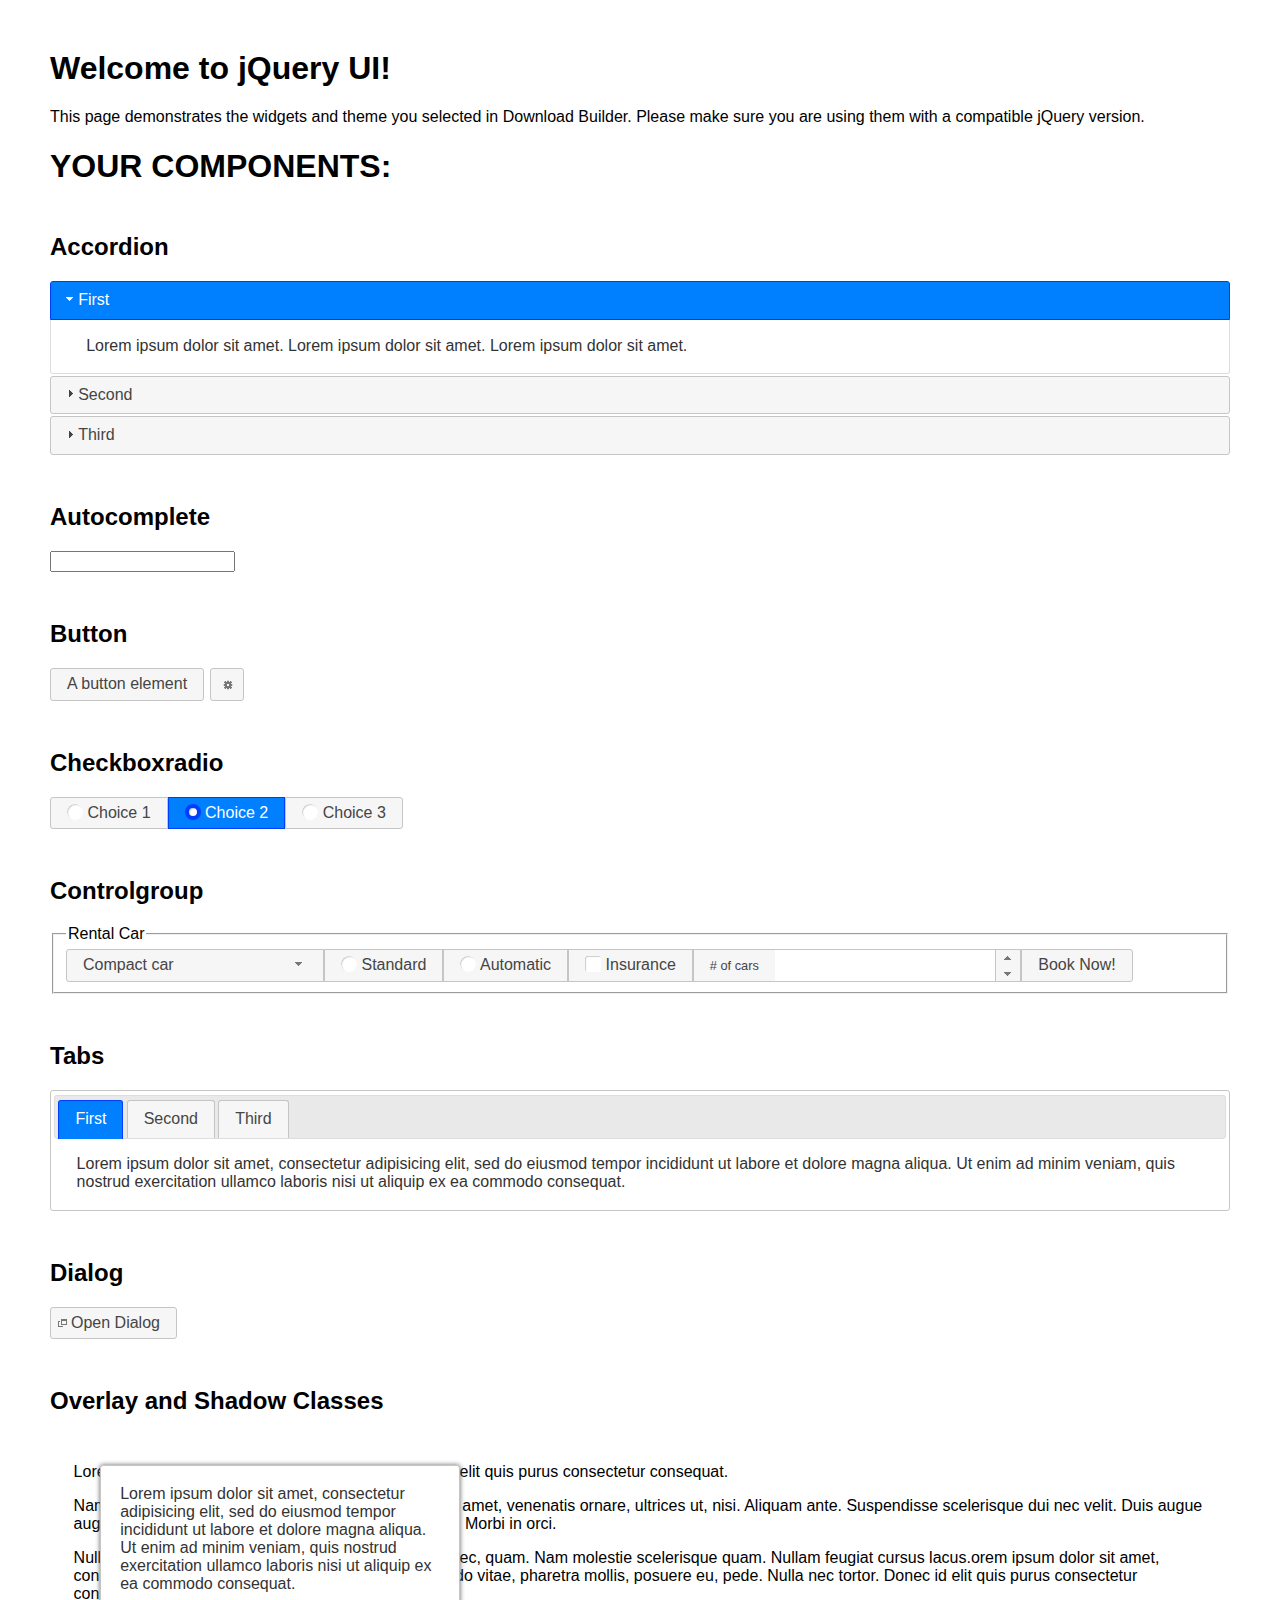
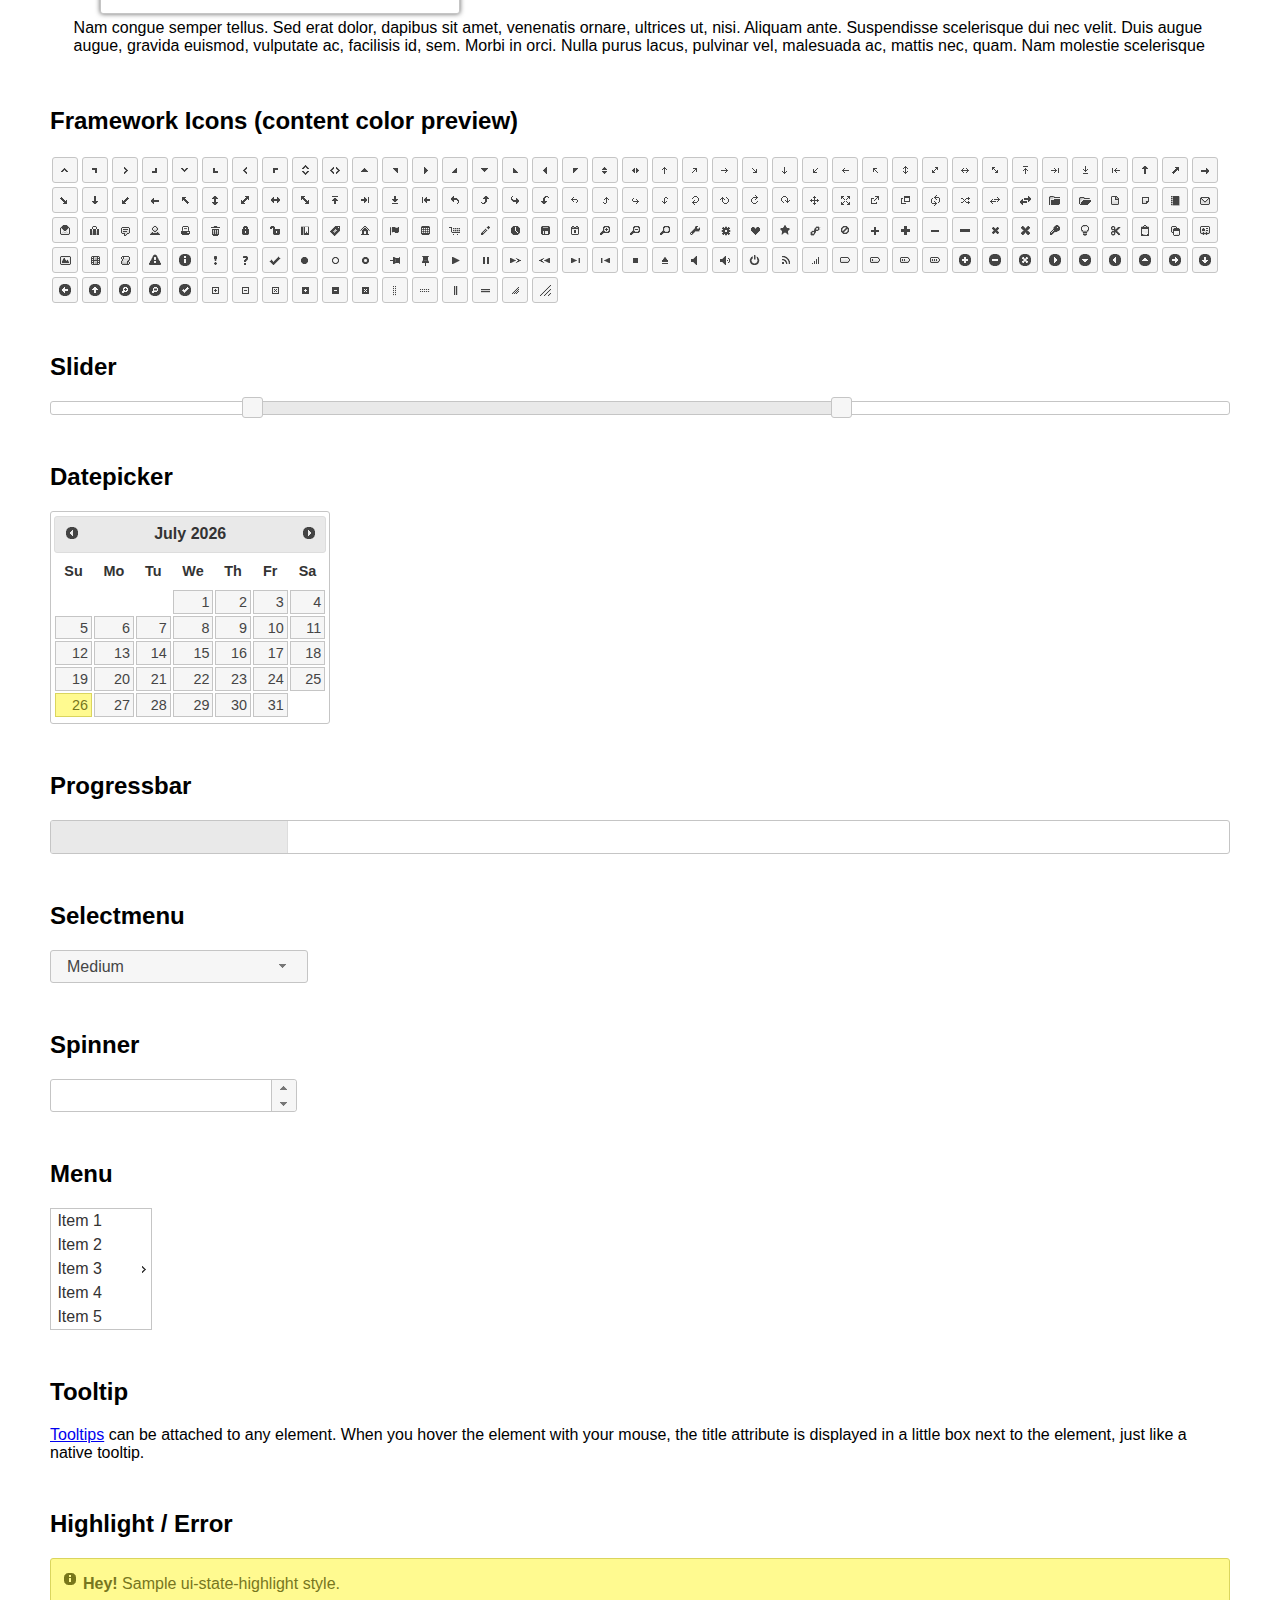
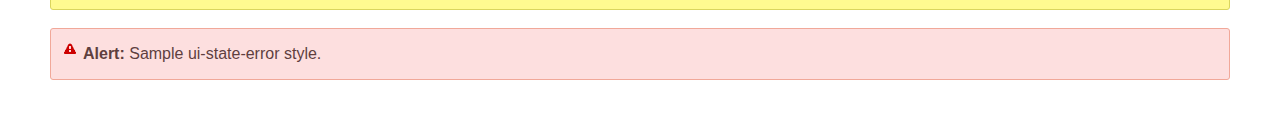
<file: client/static/jqueryui/index.html>
<!doctype html>
<html lang="us">
<head>
	<meta charset="utf-8">
	<title>jQuery UI Example Page</title>
	<link href="jquery-ui.css" rel="stylesheet">
	<style>
	body{
		font-family: "Trebuchet MS", sans-serif;
		margin: 50px;
	}
	.demoHeaders {
		margin-top: 2em;
	}
	#dialog-link {
		padding: .4em 1em .4em 20px;
		text-decoration: none;
		position: relative;
	}
	#dialog-link span.ui-icon {
		margin: 0 5px 0 0;
		position: absolute;
		left: .2em;
		top: 50%;
		margin-top: -8px;
	}
	#icons {
		margin: 0;
		padding: 0;
	}
	#icons li {
		margin: 2px;
		position: relative;
		padding: 4px 0;
		cursor: pointer;
		float: left;
		list-style: none;
	}
	#icons span.ui-icon {
		float: left;
		margin: 0 4px;
	}
	.fakewindowcontain .ui-widget-overlay {
		position: absolute;
	}
	select {
		width: 200px;
	}
	</style>
</head>
<body>

<h1>Welcome to jQuery UI!</h1>

<div class="ui-widget">
	<p>This page demonstrates the widgets and theme you selected in Download Builder. Please make sure you are using them with a compatible jQuery version.</p>
</div>

<h1>YOUR COMPONENTS:</h1>


<!-- Accordion -->
<h2 class="demoHeaders">Accordion</h2>
<div id="accordion">
	<h3>First</h3>
	<div>Lorem ipsum dolor sit amet. Lorem ipsum dolor sit amet. Lorem ipsum dolor sit amet.</div>
	<h3>Second</h3>
	<div>Phasellus mattis tincidunt nibh.</div>
	<h3>Third</h3>
	<div>Nam dui erat, auctor a, dignissim quis.</div>
</div>



<!-- Autocomplete -->
<h2 class="demoHeaders">Autocomplete</h2>
<div>
	<input id="autocomplete" title="type &quot;a&quot;">
</div>



<!-- Button -->
<h2 class="demoHeaders">Button</h2>
<button id="button">A button element</button>
<button id="button-icon">An icon-only button</button>



<!-- Checkboxradio -->
<h2 class="demoHeaders">Checkboxradio</h2>
<form style="margin-top: 1em;">
	<div id="radioset">
		<input type="radio" id="radio1" name="radio"><label for="radio1">Choice 1</label>
		<input type="radio" id="radio2" name="radio" checked="checked"><label for="radio2">Choice 2</label>
		<input type="radio" id="radio3" name="radio"><label for="radio3">Choice 3</label>
	</div>
</form>



<!-- Controlgroup -->
<h2 class="demoHeaders">Controlgroup</h2>
<fieldset>
	<legend>Rental Car</legend>
	<div id="controlgroup">
		<select id="car-type">
			<option>Compact car</option>
			<option>Midsize car</option>
			<option>Full size car</option>
			<option>SUV</option>
			<option>Luxury</option>
			<option>Truck</option>
			<option>Van</option>
		</select>
		<label for="transmission-standard">Standard</label>
		<input type="radio" name="transmission" id="transmission-standard">
		<label for="transmission-automatic">Automatic</label>
		<input type="radio" name="transmission" id="transmission-automatic">
		<label for="insurance">Insurance</label>
		<input type="checkbox" name="insurance" id="insurance">
		<label for="horizontal-spinner" class="ui-controlgroup-label"># of cars</label>
		<input id="horizontal-spinner" class="ui-spinner-input">
		<button>Book Now!</button>
	</div>
</fieldset>



<!-- Tabs -->
<h2 class="demoHeaders">Tabs</h2>
<div id="tabs">
	<ul>
		<li><a href="#tabs-1">First</a></li>
		<li><a href="#tabs-2">Second</a></li>
		<li><a href="#tabs-3">Third</a></li>
	</ul>
	<div id="tabs-1">Lorem ipsum dolor sit amet, consectetur adipisicing elit, sed do eiusmod tempor incididunt ut labore et dolore magna aliqua. Ut enim ad minim veniam, quis nostrud exercitation ullamco laboris nisi ut aliquip ex ea commodo consequat.</div>
	<div id="tabs-2">Phasellus mattis tincidunt nibh. Cras orci urna, blandit id, pretium vel, aliquet ornare, felis. Maecenas scelerisque sem non nisl. Fusce sed lorem in enim dictum bibendum.</div>
	<div id="tabs-3">Nam dui erat, auctor a, dignissim quis, sollicitudin eu, felis. Pellentesque nisi urna, interdum eget, sagittis et, consequat vestibulum, lacus. Mauris porttitor ullamcorper augue.</div>
</div>



<h2 class="demoHeaders">Dialog</h2>
<p>
	<button id="dialog-link" class="ui-button ui-corner-all ui-widget">
		<span class="ui-icon ui-icon-newwin"></span>Open Dialog
	</button>
</p>

<h2 class="demoHeaders">Overlay and Shadow Classes</h2>
<div style="position: relative; width: 96%; height: 200px; padding:1% 2%; overflow:hidden;" class="fakewindowcontain">
	<p>Lorem ipsum dolor sit amet,  Nulla nec tortor. Donec id elit quis purus consectetur consequat. </p><p>Nam congue semper tellus. Sed erat dolor, dapibus sit amet, venenatis ornare, ultrices ut, nisi. Aliquam ante. Suspendisse scelerisque dui nec velit. Duis augue augue, gravida euismod, vulputate ac, facilisis id, sem. Morbi in orci. </p><p>Nulla purus lacus, pulvinar vel, malesuada ac, mattis nec, quam. Nam molestie scelerisque quam. Nullam feugiat cursus lacus.orem ipsum dolor sit amet, consectetur adipiscing elit. Donec libero risus, commodo vitae, pharetra mollis, posuere eu, pede. Nulla nec tortor. Donec id elit quis purus consectetur consequat. </p><p>Nam congue semper tellus. Sed erat dolor, dapibus sit amet, venenatis ornare, ultrices ut, nisi. Aliquam ante. Suspendisse scelerisque dui nec velit. Duis augue augue, gravida euismod, vulputate ac, facilisis id, sem. Morbi in orci. Nulla purus lacus, pulvinar vel, malesuada ac, mattis nec, quam. Nam molestie scelerisque quam. </p><p>Nullam feugiat cursus lacus.orem ipsum dolor sit amet, consectetur adipiscing elit. Donec libero risus, commodo vitae, pharetra mollis, posuere eu, pede. Nulla nec tortor. Donec id elit quis purus consectetur consequat. Nam congue semper tellus. Sed erat dolor, dapibus sit amet, venenatis ornare, ultrices ut, nisi. Aliquam ante. </p><p>Suspendisse scelerisque dui nec velit. Duis augue augue, gravida euismod, vulputate ac, facilisis id, sem. Morbi in orci. Nulla purus lacus, pulvinar vel, malesuada ac, mattis nec, quam. Nam molestie scelerisque quam. Nullam feugiat cursus lacus.orem ipsum dolor sit amet, consectetur adipiscing elit. Donec libero risus, commodo vitae, pharetra mollis, posuere eu, pede. Nulla nec tortor. Donec id elit quis purus consectetur consequat. Nam congue semper tellus. Sed erat dolor, dapibus sit amet, venenatis ornare, ultrices ut, nisi. </p>

	<!-- ui-dialog -->
	<div class="ui-widget-overlay ui-front"></div>
	<div style="position: absolute; width: 320px; left: 50px; top: 30px; padding: 1.2em" class="ui-widget ui-front ui-widget-content ui-corner-all ui-widget-shadow">
		Lorem ipsum dolor sit amet, consectetur adipisicing elit, sed do eiusmod tempor incididunt ut labore et dolore magna aliqua. Ut enim ad minim veniam, quis nostrud exercitation ullamco laboris nisi ut aliquip ex ea commodo consequat.
	</div>

</div>

<!-- ui-dialog -->
<div id="dialog" title="Dialog Title">
	<p>Lorem ipsum dolor sit amet, consectetur adipisicing elit, sed do eiusmod tempor incididunt ut labore et dolore magna aliqua. Ut enim ad minim veniam, quis nostrud exercitation ullamco laboris nisi ut aliquip ex ea commodo consequat.</p>
</div>



<h2 class="demoHeaders">Framework Icons (content color preview)</h2>
<ul id="icons" class="ui-widget ui-helper-clearfix">
	<li class="ui-state-default ui-corner-all" title=".ui-icon-caret-1-n"><span class="ui-icon ui-icon-caret-1-n"></span></li>
	<li class="ui-state-default ui-corner-all" title=".ui-icon-caret-1-ne"><span class="ui-icon ui-icon-caret-1-ne"></span></li>
	<li class="ui-state-default ui-corner-all" title=".ui-icon-caret-1-e"><span class="ui-icon ui-icon-caret-1-e"></span></li>
	<li class="ui-state-default ui-corner-all" title=".ui-icon-caret-1-se"><span class="ui-icon ui-icon-caret-1-se"></span></li>
	<li class="ui-state-default ui-corner-all" title=".ui-icon-caret-1-s"><span class="ui-icon ui-icon-caret-1-s"></span></li>
	<li class="ui-state-default ui-corner-all" title=".ui-icon-caret-1-sw"><span class="ui-icon ui-icon-caret-1-sw"></span></li>
	<li class="ui-state-default ui-corner-all" title=".ui-icon-caret-1-w"><span class="ui-icon ui-icon-caret-1-w"></span></li>
	<li class="ui-state-default ui-corner-all" title=".ui-icon-caret-1-nw"><span class="ui-icon ui-icon-caret-1-nw"></span></li>
	<li class="ui-state-default ui-corner-all" title=".ui-icon-caret-2-n-s"><span class="ui-icon ui-icon-caret-2-n-s"></span></li>
	<li class="ui-state-default ui-corner-all" title=".ui-icon-caret-2-e-w"><span class="ui-icon ui-icon-caret-2-e-w"></span></li>
	<li class="ui-state-default ui-corner-all" title=".ui-icon-triangle-1-n"><span class="ui-icon ui-icon-triangle-1-n"></span></li>
	<li class="ui-state-default ui-corner-all" title=".ui-icon-triangle-1-ne"><span class="ui-icon ui-icon-triangle-1-ne"></span></li>
	<li class="ui-state-default ui-corner-all" title=".ui-icon-triangle-1-e"><span class="ui-icon ui-icon-triangle-1-e"></span></li>
	<li class="ui-state-default ui-corner-all" title=".ui-icon-triangle-1-se"><span class="ui-icon ui-icon-triangle-1-se"></span></li>
	<li class="ui-state-default ui-corner-all" title=".ui-icon-triangle-1-s"><span class="ui-icon ui-icon-triangle-1-s"></span></li>
	<li class="ui-state-default ui-corner-all" title=".ui-icon-triangle-1-sw"><span class="ui-icon ui-icon-triangle-1-sw"></span></li>
	<li class="ui-state-default ui-corner-all" title=".ui-icon-triangle-1-w"><span class="ui-icon ui-icon-triangle-1-w"></span></li>
	<li class="ui-state-default ui-corner-all" title=".ui-icon-triangle-1-nw"><span class="ui-icon ui-icon-triangle-1-nw"></span></li>
	<li class="ui-state-default ui-corner-all" title=".ui-icon-triangle-2-n-s"><span class="ui-icon ui-icon-triangle-2-n-s"></span></li>
	<li class="ui-state-default ui-corner-all" title=".ui-icon-triangle-2-e-w"><span class="ui-icon ui-icon-triangle-2-e-w"></span></li>
	<li class="ui-state-default ui-corner-all" title=".ui-icon-arrow-1-n"><span class="ui-icon ui-icon-arrow-1-n"></span></li>
	<li class="ui-state-default ui-corner-all" title=".ui-icon-arrow-1-ne"><span class="ui-icon ui-icon-arrow-1-ne"></span></li>
	<li class="ui-state-default ui-corner-all" title=".ui-icon-arrow-1-e"><span class="ui-icon ui-icon-arrow-1-e"></span></li>
	<li class="ui-state-default ui-corner-all" title=".ui-icon-arrow-1-se"><span class="ui-icon ui-icon-arrow-1-se"></span></li>
	<li class="ui-state-default ui-corner-all" title=".ui-icon-arrow-1-s"><span class="ui-icon ui-icon-arrow-1-s"></span></li>
	<li class="ui-state-default ui-corner-all" title=".ui-icon-arrow-1-sw"><span class="ui-icon ui-icon-arrow-1-sw"></span></li>
	<li class="ui-state-default ui-corner-all" title=".ui-icon-arrow-1-w"><span class="ui-icon ui-icon-arrow-1-w"></span></li>
	<li class="ui-state-default ui-corner-all" title=".ui-icon-arrow-1-nw"><span class="ui-icon ui-icon-arrow-1-nw"></span></li>
	<li class="ui-state-default ui-corner-all" title=".ui-icon-arrow-2-n-s"><span class="ui-icon ui-icon-arrow-2-n-s"></span></li>
	<li class="ui-state-default ui-corner-all" title=".ui-icon-arrow-2-ne-sw"><span class="ui-icon ui-icon-arrow-2-ne-sw"></span></li>
	<li class="ui-state-default ui-corner-all" title=".ui-icon-arrow-2-e-w"><span class="ui-icon ui-icon-arrow-2-e-w"></span></li>
	<li class="ui-state-default ui-corner-all" title=".ui-icon-arrow-2-se-nw"><span class="ui-icon ui-icon-arrow-2-se-nw"></span></li>
	<li class="ui-state-default ui-corner-all" title=".ui-icon-arrowstop-1-n"><span class="ui-icon ui-icon-arrowstop-1-n"></span></li>
	<li class="ui-state-default ui-corner-all" title=".ui-icon-arrowstop-1-e"><span class="ui-icon ui-icon-arrowstop-1-e"></span></li>
	<li class="ui-state-default ui-corner-all" title=".ui-icon-arrowstop-1-s"><span class="ui-icon ui-icon-arrowstop-1-s"></span></li>
	<li class="ui-state-default ui-corner-all" title=".ui-icon-arrowstop-1-w"><span class="ui-icon ui-icon-arrowstop-1-w"></span></li>
	<li class="ui-state-default ui-corner-all" title=".ui-icon-arrowthick-1-n"><span class="ui-icon ui-icon-arrowthick-1-n"></span></li>
	<li class="ui-state-default ui-corner-all" title=".ui-icon-arrowthick-1-ne"><span class="ui-icon ui-icon-arrowthick-1-ne"></span></li>
	<li class="ui-state-default ui-corner-all" title=".ui-icon-arrowthick-1-e"><span class="ui-icon ui-icon-arrowthick-1-e"></span></li>
	<li class="ui-state-default ui-corner-all" title=".ui-icon-arrowthick-1-se"><span class="ui-icon ui-icon-arrowthick-1-se"></span></li>
	<li class="ui-state-default ui-corner-all" title=".ui-icon-arrowthick-1-s"><span class="ui-icon ui-icon-arrowthick-1-s"></span></li>
	<li class="ui-state-default ui-corner-all" title=".ui-icon-arrowthick-1-sw"><span class="ui-icon ui-icon-arrowthick-1-sw"></span></li>
	<li class="ui-state-default ui-corner-all" title=".ui-icon-arrowthick-1-w"><span class="ui-icon ui-icon-arrowthick-1-w"></span></li>
	<li class="ui-state-default ui-corner-all" title=".ui-icon-arrowthick-1-nw"><span class="ui-icon ui-icon-arrowthick-1-nw"></span></li>
	<li class="ui-state-default ui-corner-all" title=".ui-icon-arrowthick-2-n-s"><span class="ui-icon ui-icon-arrowthick-2-n-s"></span></li>
	<li class="ui-state-default ui-corner-all" title=".ui-icon-arrowthick-2-ne-sw"><span class="ui-icon ui-icon-arrowthick-2-ne-sw"></span></li>
	<li class="ui-state-default ui-corner-all" title=".ui-icon-arrowthick-2-e-w"><span class="ui-icon ui-icon-arrowthick-2-e-w"></span></li>
	<li class="ui-state-default ui-corner-all" title=".ui-icon-arrowthick-2-se-nw"><span class="ui-icon ui-icon-arrowthick-2-se-nw"></span></li>
	<li class="ui-state-default ui-corner-all" title=".ui-icon-arrowthickstop-1-n"><span class="ui-icon ui-icon-arrowthickstop-1-n"></span></li>
	<li class="ui-state-default ui-corner-all" title=".ui-icon-arrowthickstop-1-e"><span class="ui-icon ui-icon-arrowthickstop-1-e"></span></li>
	<li class="ui-state-default ui-corner-all" title=".ui-icon-arrowthickstop-1-s"><span class="ui-icon ui-icon-arrowthickstop-1-s"></span></li>
	<li class="ui-state-default ui-corner-all" title=".ui-icon-arrowthickstop-1-w"><span class="ui-icon ui-icon-arrowthickstop-1-w"></span></li>
	<li class="ui-state-default ui-corner-all" title=".ui-icon-arrowreturnthick-1-w"><span class="ui-icon ui-icon-arrowreturnthick-1-w"></span></li>
	<li class="ui-state-default ui-corner-all" title=".ui-icon-arrowreturnthick-1-n"><span class="ui-icon ui-icon-arrowreturnthick-1-n"></span></li>
	<li class="ui-state-default ui-corner-all" title=".ui-icon-arrowreturnthick-1-e"><span class="ui-icon ui-icon-arrowreturnthick-1-e"></span></li>
	<li class="ui-state-default ui-corner-all" title=".ui-icon-arrowreturnthick-1-s"><span class="ui-icon ui-icon-arrowreturnthick-1-s"></span></li>
	<li class="ui-state-default ui-corner-all" title=".ui-icon-arrowreturn-1-w"><span class="ui-icon ui-icon-arrowreturn-1-w"></span></li>
	<li class="ui-state-default ui-corner-all" title=".ui-icon-arrowreturn-1-n"><span class="ui-icon ui-icon-arrowreturn-1-n"></span></li>
	<li class="ui-state-default ui-corner-all" title=".ui-icon-arrowreturn-1-e"><span class="ui-icon ui-icon-arrowreturn-1-e"></span></li>
	<li class="ui-state-default ui-corner-all" title=".ui-icon-arrowreturn-1-s"><span class="ui-icon ui-icon-arrowreturn-1-s"></span></li>
	<li class="ui-state-default ui-corner-all" title=".ui-icon-arrowrefresh-1-w"><span class="ui-icon ui-icon-arrowrefresh-1-w"></span></li>
	<li class="ui-state-default ui-corner-all" title=".ui-icon-arrowrefresh-1-n"><span class="ui-icon ui-icon-arrowrefresh-1-n"></span></li>
	<li class="ui-state-default ui-corner-all" title=".ui-icon-arrowrefresh-1-e"><span class="ui-icon ui-icon-arrowrefresh-1-e"></span></li>
	<li class="ui-state-default ui-corner-all" title=".ui-icon-arrowrefresh-1-s"><span class="ui-icon ui-icon-arrowrefresh-1-s"></span></li>
	<li class="ui-state-default ui-corner-all" title=".ui-icon-arrow-4"><span class="ui-icon ui-icon-arrow-4"></span></li>
	<li class="ui-state-default ui-corner-all" title=".ui-icon-arrow-4-diag"><span class="ui-icon ui-icon-arrow-4-diag"></span></li>
	<li class="ui-state-default ui-corner-all" title=".ui-icon-extlink"><span class="ui-icon ui-icon-extlink"></span></li>
	<li class="ui-state-default ui-corner-all" title=".ui-icon-newwin"><span class="ui-icon ui-icon-newwin"></span></li>
	<li class="ui-state-default ui-corner-all" title=".ui-icon-refresh"><span class="ui-icon ui-icon-refresh"></span></li>
	<li class="ui-state-default ui-corner-all" title=".ui-icon-shuffle"><span class="ui-icon ui-icon-shuffle"></span></li>
	<li class="ui-state-default ui-corner-all" title=".ui-icon-transfer-e-w"><span class="ui-icon ui-icon-transfer-e-w"></span></li>
	<li class="ui-state-default ui-corner-all" title=".ui-icon-transferthick-e-w"><span class="ui-icon ui-icon-transferthick-e-w"></span></li>
	<li class="ui-state-default ui-corner-all" title=".ui-icon-folder-collapsed"><span class="ui-icon ui-icon-folder-collapsed"></span></li>
	<li class="ui-state-default ui-corner-all" title=".ui-icon-folder-open"><span class="ui-icon ui-icon-folder-open"></span></li>
	<li class="ui-state-default ui-corner-all" title=".ui-icon-document"><span class="ui-icon ui-icon-document"></span></li>
	<li class="ui-state-default ui-corner-all" title=".ui-icon-document-b"><span class="ui-icon ui-icon-document-b"></span></li>
	<li class="ui-state-default ui-corner-all" title=".ui-icon-note"><span class="ui-icon ui-icon-note"></span></li>
	<li class="ui-state-default ui-corner-all" title=".ui-icon-mail-closed"><span class="ui-icon ui-icon-mail-closed"></span></li>
	<li class="ui-state-default ui-corner-all" title=".ui-icon-mail-open"><span class="ui-icon ui-icon-mail-open"></span></li>
	<li class="ui-state-default ui-corner-all" title=".ui-icon-suitcase"><span class="ui-icon ui-icon-suitcase"></span></li>
	<li class="ui-state-default ui-corner-all" title=".ui-icon-comment"><span class="ui-icon ui-icon-comment"></span></li>
	<li class="ui-state-default ui-corner-all" title=".ui-icon-person"><span class="ui-icon ui-icon-person"></span></li>
	<li class="ui-state-default ui-corner-all" title=".ui-icon-print"><span class="ui-icon ui-icon-print"></span></li>
	<li class="ui-state-default ui-corner-all" title=".ui-icon-trash"><span class="ui-icon ui-icon-trash"></span></li>
	<li class="ui-state-default ui-corner-all" title=".ui-icon-locked"><span class="ui-icon ui-icon-locked"></span></li>
	<li class="ui-state-default ui-corner-all" title=".ui-icon-unlocked"><span class="ui-icon ui-icon-unlocked"></span></li>
	<li class="ui-state-default ui-corner-all" title=".ui-icon-bookmark"><span class="ui-icon ui-icon-bookmark"></span></li>
	<li class="ui-state-default ui-corner-all" title=".ui-icon-tag"><span class="ui-icon ui-icon-tag"></span></li>
	<li class="ui-state-default ui-corner-all" title=".ui-icon-home"><span class="ui-icon ui-icon-home"></span></li>
	<li class="ui-state-default ui-corner-all" title=".ui-icon-flag"><span class="ui-icon ui-icon-flag"></span></li>
	<li class="ui-state-default ui-corner-all" title=".ui-icon-calculator"><span class="ui-icon ui-icon-calculator"></span></li>
	<li class="ui-state-default ui-corner-all" title=".ui-icon-cart"><span class="ui-icon ui-icon-cart"></span></li>
	<li class="ui-state-default ui-corner-all" title=".ui-icon-pencil"><span class="ui-icon ui-icon-pencil"></span></li>
	<li class="ui-state-default ui-corner-all" title=".ui-icon-clock"><span class="ui-icon ui-icon-clock"></span></li>
	<li class="ui-state-default ui-corner-all" title=".ui-icon-disk"><span class="ui-icon ui-icon-disk"></span></li>
	<li class="ui-state-default ui-corner-all" title=".ui-icon-calendar"><span class="ui-icon ui-icon-calendar"></span></li>
	<li class="ui-state-default ui-corner-all" title=".ui-icon-zoomin"><span class="ui-icon ui-icon-zoomin"></span></li>
	<li class="ui-state-default ui-corner-all" title=".ui-icon-zoomout"><span class="ui-icon ui-icon-zoomout"></span></li>
	<li class="ui-state-default ui-corner-all" title=".ui-icon-search"><span class="ui-icon ui-icon-search"></span></li>
	<li class="ui-state-default ui-corner-all" title=".ui-icon-wrench"><span class="ui-icon ui-icon-wrench"></span></li>
	<li class="ui-state-default ui-corner-all" title=".ui-icon-gear"><span class="ui-icon ui-icon-gear"></span></li>
	<li class="ui-state-default ui-corner-all" title=".ui-icon-heart"><span class="ui-icon ui-icon-heart"></span></li>
	<li class="ui-state-default ui-corner-all" title=".ui-icon-star"><span class="ui-icon ui-icon-star"></span></li>
	<li class="ui-state-default ui-corner-all" title=".ui-icon-link"><span class="ui-icon ui-icon-link"></span></li>
	<li class="ui-state-default ui-corner-all" title=".ui-icon-cancel"><span class="ui-icon ui-icon-cancel"></span></li>
	<li class="ui-state-default ui-corner-all" title=".ui-icon-plus"><span class="ui-icon ui-icon-plus"></span></li>
	<li class="ui-state-default ui-corner-all" title=".ui-icon-plusthick"><span class="ui-icon ui-icon-plusthick"></span></li>
	<li class="ui-state-default ui-corner-all" title=".ui-icon-minus"><span class="ui-icon ui-icon-minus"></span></li>
	<li class="ui-state-default ui-corner-all" title=".ui-icon-minusthick"><span class="ui-icon ui-icon-minusthick"></span></li>
	<li class="ui-state-default ui-corner-all" title=".ui-icon-close"><span class="ui-icon ui-icon-close"></span></li>
	<li class="ui-state-default ui-corner-all" title=".ui-icon-closethick"><span class="ui-icon ui-icon-closethick"></span></li>
	<li class="ui-state-default ui-corner-all" title=".ui-icon-key"><span class="ui-icon ui-icon-key"></span></li>
	<li class="ui-state-default ui-corner-all" title=".ui-icon-lightbulb"><span class="ui-icon ui-icon-lightbulb"></span></li>
	<li class="ui-state-default ui-corner-all" title=".ui-icon-scissors"><span class="ui-icon ui-icon-scissors"></span></li>
	<li class="ui-state-default ui-corner-all" title=".ui-icon-clipboard"><span class="ui-icon ui-icon-clipboard"></span></li>
	<li class="ui-state-default ui-corner-all" title=".ui-icon-copy"><span class="ui-icon ui-icon-copy"></span></li>
	<li class="ui-state-default ui-corner-all" title=".ui-icon-contact"><span class="ui-icon ui-icon-contact"></span></li>
	<li class="ui-state-default ui-corner-all" title=".ui-icon-image"><span class="ui-icon ui-icon-image"></span></li>
	<li class="ui-state-default ui-corner-all" title=".ui-icon-video"><span class="ui-icon ui-icon-video"></span></li>
	<li class="ui-state-default ui-corner-all" title=".ui-icon-script"><span class="ui-icon ui-icon-script"></span></li>
	<li class="ui-state-default ui-corner-all" title=".ui-icon-alert"><span class="ui-icon ui-icon-alert"></span></li>
	<li class="ui-state-default ui-corner-all" title=".ui-icon-info"><span class="ui-icon ui-icon-info"></span></li>
	<li class="ui-state-default ui-corner-all" title=".ui-icon-notice"><span class="ui-icon ui-icon-notice"></span></li>
	<li class="ui-state-default ui-corner-all" title=".ui-icon-help"><span class="ui-icon ui-icon-help"></span></li>
	<li class="ui-state-default ui-corner-all" title=".ui-icon-check"><span class="ui-icon ui-icon-check"></span></li>
	<li class="ui-state-default ui-corner-all" title=".ui-icon-bullet"><span class="ui-icon ui-icon-bullet"></span></li>
	<li class="ui-state-default ui-corner-all" title=".ui-icon-radio-off"><span class="ui-icon ui-icon-radio-off"></span></li>
	<li class="ui-state-default ui-corner-all" title=".ui-icon-radio-on"><span class="ui-icon ui-icon-radio-on"></span></li>
	<li class="ui-state-default ui-corner-all" title=".ui-icon-pin-w"><span class="ui-icon ui-icon-pin-w"></span></li>
	<li class="ui-state-default ui-corner-all" title=".ui-icon-pin-s"><span class="ui-icon ui-icon-pin-s"></span></li>
	<li class="ui-state-default ui-corner-all" title=".ui-icon-play"><span class="ui-icon ui-icon-play"></span></li>
	<li class="ui-state-default ui-corner-all" title=".ui-icon-pause"><span class="ui-icon ui-icon-pause"></span></li>
	<li class="ui-state-default ui-corner-all" title=".ui-icon-seek-next"><span class="ui-icon ui-icon-seek-next"></span></li>
	<li class="ui-state-default ui-corner-all" title=".ui-icon-seek-prev"><span class="ui-icon ui-icon-seek-prev"></span></li>
	<li class="ui-state-default ui-corner-all" title=".ui-icon-seek-end"><span class="ui-icon ui-icon-seek-end"></span></li>
	<li class="ui-state-default ui-corner-all" title=".ui-icon-seek-first"><span class="ui-icon ui-icon-seek-first"></span></li>
	<li class="ui-state-default ui-corner-all" title=".ui-icon-stop"><span class="ui-icon ui-icon-stop"></span></li>
	<li class="ui-state-default ui-corner-all" title=".ui-icon-eject"><span class="ui-icon ui-icon-eject"></span></li>
	<li class="ui-state-default ui-corner-all" title=".ui-icon-volume-off"><span class="ui-icon ui-icon-volume-off"></span></li>
	<li class="ui-state-default ui-corner-all" title=".ui-icon-volume-on"><span class="ui-icon ui-icon-volume-on"></span></li>
	<li class="ui-state-default ui-corner-all" title=".ui-icon-power"><span class="ui-icon ui-icon-power"></span></li>
	<li class="ui-state-default ui-corner-all" title=".ui-icon-signal-diag"><span class="ui-icon ui-icon-signal-diag"></span></li>
	<li class="ui-state-default ui-corner-all" title=".ui-icon-signal"><span class="ui-icon ui-icon-signal"></span></li>
	<li class="ui-state-default ui-corner-all" title=".ui-icon-battery-0"><span class="ui-icon ui-icon-battery-0"></span></li>
	<li class="ui-state-default ui-corner-all" title=".ui-icon-battery-1"><span class="ui-icon ui-icon-battery-1"></span></li>
	<li class="ui-state-default ui-corner-all" title=".ui-icon-battery-2"><span class="ui-icon ui-icon-battery-2"></span></li>
	<li class="ui-state-default ui-corner-all" title=".ui-icon-battery-3"><span class="ui-icon ui-icon-battery-3"></span></li>
	<li class="ui-state-default ui-corner-all" title=".ui-icon-circle-plus"><span class="ui-icon ui-icon-circle-plus"></span></li>
	<li class="ui-state-default ui-corner-all" title=".ui-icon-circle-minus"><span class="ui-icon ui-icon-circle-minus"></span></li>
	<li class="ui-state-default ui-corner-all" title=".ui-icon-circle-close"><span class="ui-icon ui-icon-circle-close"></span></li>
	<li class="ui-state-default ui-corner-all" title=".ui-icon-circle-triangle-e"><span class="ui-icon ui-icon-circle-triangle-e"></span></li>
	<li class="ui-state-default ui-corner-all" title=".ui-icon-circle-triangle-s"><span class="ui-icon ui-icon-circle-triangle-s"></span></li>
	<li class="ui-state-default ui-corner-all" title=".ui-icon-circle-triangle-w"><span class="ui-icon ui-icon-circle-triangle-w"></span></li>
	<li class="ui-state-default ui-corner-all" title=".ui-icon-circle-triangle-n"><span class="ui-icon ui-icon-circle-triangle-n"></span></li>
	<li class="ui-state-default ui-corner-all" title=".ui-icon-circle-arrow-e"><span class="ui-icon ui-icon-circle-arrow-e"></span></li>
	<li class="ui-state-default ui-corner-all" title=".ui-icon-circle-arrow-s"><span class="ui-icon ui-icon-circle-arrow-s"></span></li>
	<li class="ui-state-default ui-corner-all" title=".ui-icon-circle-arrow-w"><span class="ui-icon ui-icon-circle-arrow-w"></span></li>
	<li class="ui-state-default ui-corner-all" title=".ui-icon-circle-arrow-n"><span class="ui-icon ui-icon-circle-arrow-n"></span></li>
	<li class="ui-state-default ui-corner-all" title=".ui-icon-circle-zoomin"><span class="ui-icon ui-icon-circle-zoomin"></span></li>
	<li class="ui-state-default ui-corner-all" title=".ui-icon-circle-zoomout"><span class="ui-icon ui-icon-circle-zoomout"></span></li>
	<li class="ui-state-default ui-corner-all" title=".ui-icon-circle-check"><span class="ui-icon ui-icon-circle-check"></span></li>
	<li class="ui-state-default ui-corner-all" title=".ui-icon-circlesmall-plus"><span class="ui-icon ui-icon-circlesmall-plus"></span></li>
	<li class="ui-state-default ui-corner-all" title=".ui-icon-circlesmall-minus"><span class="ui-icon ui-icon-circlesmall-minus"></span></li>
	<li class="ui-state-default ui-corner-all" title=".ui-icon-circlesmall-close"><span class="ui-icon ui-icon-circlesmall-close"></span></li>
	<li class="ui-state-default ui-corner-all" title=".ui-icon-squaresmall-plus"><span class="ui-icon ui-icon-squaresmall-plus"></span></li>
	<li class="ui-state-default ui-corner-all" title=".ui-icon-squaresmall-minus"><span class="ui-icon ui-icon-squaresmall-minus"></span></li>
	<li class="ui-state-default ui-corner-all" title=".ui-icon-squaresmall-close"><span class="ui-icon ui-icon-squaresmall-close"></span></li>
	<li class="ui-state-default ui-corner-all" title=".ui-icon-grip-dotted-vertical"><span class="ui-icon ui-icon-grip-dotted-vertical"></span></li>
	<li class="ui-state-default ui-corner-all" title=".ui-icon-grip-dotted-horizontal"><span class="ui-icon ui-icon-grip-dotted-horizontal"></span></li>
	<li class="ui-state-default ui-corner-all" title=".ui-icon-grip-solid-vertical"><span class="ui-icon ui-icon-grip-solid-vertical"></span></li>
	<li class="ui-state-default ui-corner-all" title=".ui-icon-grip-solid-horizontal"><span class="ui-icon ui-icon-grip-solid-horizontal"></span></li>
	<li class="ui-state-default ui-corner-all" title=".ui-icon-gripsmall-diagonal-se"><span class="ui-icon ui-icon-gripsmall-diagonal-se"></span></li>
	<li class="ui-state-default ui-corner-all" title=".ui-icon-grip-diagonal-se"><span class="ui-icon ui-icon-grip-diagonal-se"></span></li>
</ul>


<!-- Slider -->
<h2 class="demoHeaders">Slider</h2>
<div id="slider"></div>



<!-- Datepicker -->
<h2 class="demoHeaders">Datepicker</h2>
<div id="datepicker"></div>



<!-- Progressbar -->
<h2 class="demoHeaders">Progressbar</h2>
<div id="progressbar"></div>



<!-- Progressbar -->
<h2 class="demoHeaders">Selectmenu</h2>
<select id="selectmenu">
	<option>Slower</option>
	<option>Slow</option>
	<option selected="selected">Medium</option>
	<option>Fast</option>
	<option>Faster</option>
</select>



<!-- Spinner -->
<h2 class="demoHeaders">Spinner</h2>
<input id="spinner">



<!-- Menu -->
<h2 class="demoHeaders">Menu</h2>
<ul style="width:100px;" id="menu">
	<li><div>Item 1</div></li>
	<li><div>Item 2</div></li>
	<li><div>Item 3</div>
		<ul>
			<li><div>Item 3-1</div></li>
			<li><div>Item 3-2</div></li>
			<li><div>Item 3-3</div></li>
			<li><div>Item 3-4</div></li>
			<li><div>Item 3-5</div></li>
		</ul>
	</li>
	<li><div>Item 4</div></li>
	<li><div>Item 5</div></li>
</ul>



<!-- Tooltip -->
<h2 class="demoHeaders">Tooltip</h2>
<p id="tooltip">
	<a href="#" title="That&apos;s what this widget is">Tooltips</a> can be attached to any element. When you hover
the element with your mouse, the title attribute is displayed in a little box next to the element, just like a native tooltip.
</p>


<!-- Highlight / Error -->
<h2 class="demoHeaders">Highlight / Error</h2>
<div class="ui-widget">
	<div class="ui-state-highlight ui-corner-all" style="margin-top: 20px; padding: 0 .7em;">
		<p><span class="ui-icon ui-icon-info" style="float: left; margin-right: .3em;"></span>
		<strong>Hey!</strong> Sample ui-state-highlight style.</p>
	</div>
</div>
<br>
<div class="ui-widget">
	<div class="ui-state-error ui-corner-all" style="padding: 0 .7em;">
		<p><span class="ui-icon ui-icon-alert" style="float: left; margin-right: .3em;"></span>
		<strong>Alert:</strong> Sample ui-state-error style.</p>
	</div>
</div>

<script src="external/jquery/jquery.js"></script>
<script src="jquery-ui.js"></script>
<script>

$( "#accordion" ).accordion();



var availableTags = [
	"ActionScript",
	"AppleScript",
	"Asp",
	"BASIC",
	"C",
	"C++",
	"Clojure",
	"COBOL",
	"ColdFusion",
	"Erlang",
	"Fortran",
	"Groovy",
	"Haskell",
	"Java",
	"JavaScript",
	"Lisp",
	"Perl",
	"PHP",
	"Python",
	"Ruby",
	"Scala",
	"Scheme"
];
$( "#autocomplete" ).autocomplete({
	source: availableTags
});



$( "#button" ).button();
$( "#button-icon" ).button({
	icon: "ui-icon-gear",
	showLabel: false
});



$( "#radioset" ).buttonset();



$( "#controlgroup" ).controlgroup();



$( "#tabs" ).tabs();



$( "#dialog" ).dialog({
	autoOpen: false,
	width: 400,
	buttons: [
		{
			text: "Ok",
			click: function() {
				$( this ).dialog( "close" );
			}
		},
		{
			text: "Cancel",
			click: function() {
				$( this ).dialog( "close" );
			}
		}
	]
});

// Link to open the dialog
$( "#dialog-link" ).click(function( event ) {
	$( "#dialog" ).dialog( "open" );
	event.preventDefault();
});



$( "#datepicker" ).datepicker({
	inline: true
});



$( "#slider" ).slider({
	range: true,
	values: [ 17, 67 ]
});



$( "#progressbar" ).progressbar({
	value: 20
});



$( "#spinner" ).spinner();



$( "#menu" ).menu();



$( "#tooltip" ).tooltip();



$( "#selectmenu" ).selectmenu();


// Hover states on the static widgets
$( "#dialog-link, #icons li" ).hover(
	function() {
		$( this ).addClass( "ui-state-hover" );
	},
	function() {
		$( this ).removeClass( "ui-state-hover" );
	}
);
</script>
</body>
</html>
</file>
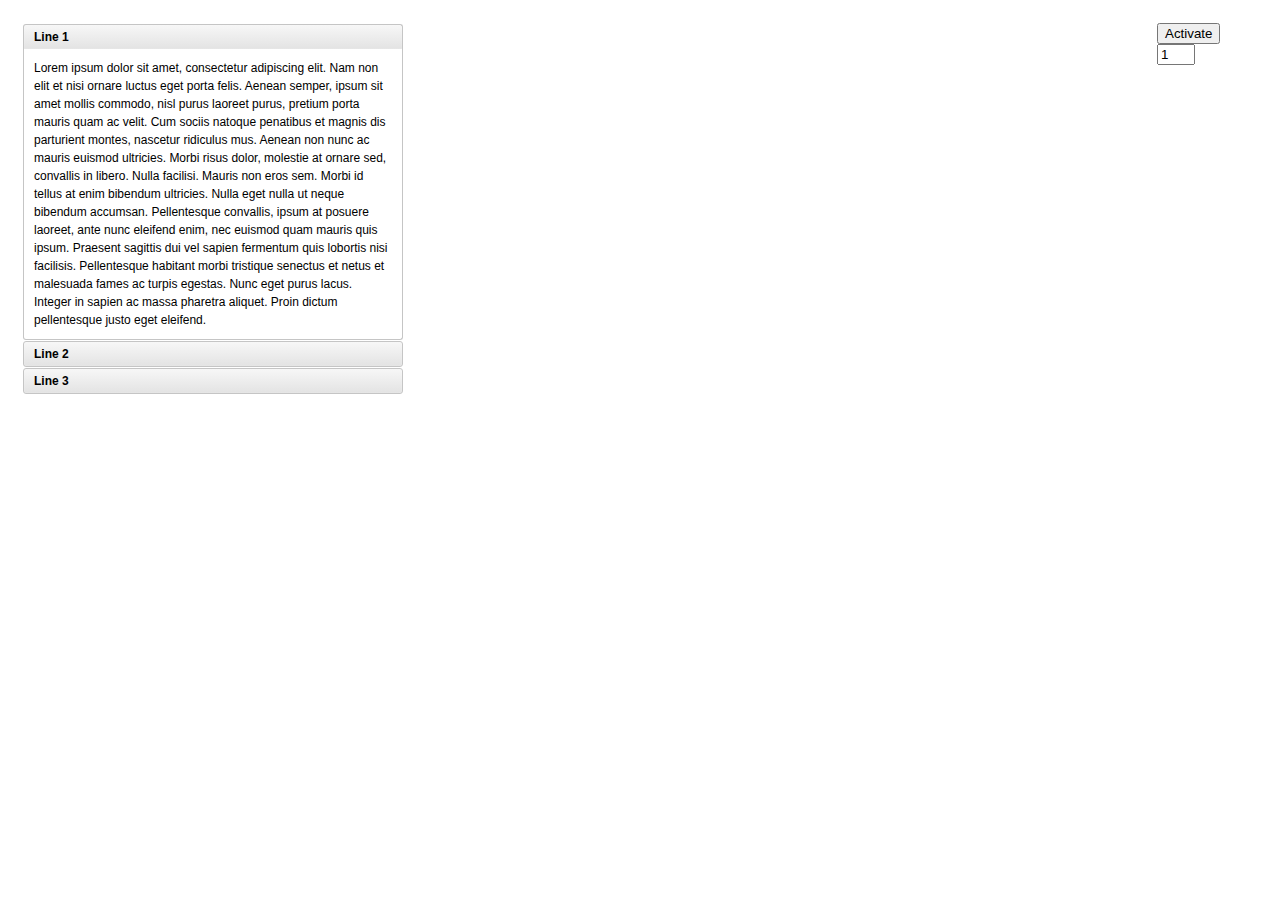
<file: client/static/zino/examples/accordion/api-4.html>
<!DOCTYPE html>
<html lang="en">
    <head>
        <title>Accordion - Zino UI HTML5 framework</title>
        <meta name="description" content="Displays collapsible content panels for presenting information in a limited amount of space.">
        <meta charset="utf-8">
        <meta http-equiv="X-UA-Compatible" content="IE=edge,chrome=1">
        <link rel="stylesheet" href="../../themes/silver/zino.core.css">
        <link rel="stylesheet" href="../../themes/silver/zino.accordion.css">
        <script src="//cdnjs.cloudflare.com/ajax/libs/jquery/1.10.1/jquery.min.js"></script>
        <script src="../../zino.accordion.min.js"></script>
        <script src="http://static.zinoui.com/js/front.min.js"></script>
                <style type="text/css">body{padding: 15px; font: normal 12px Arial, sans-serif;}</style>
    </head>
    <body>
    <div id="accordion" style="float: left; width: 380px">
    <h3>Line 1</h3>
	<div>Lorem ipsum dolor sit amet, consectetur adipiscing elit. Nam non elit et nisi ornare luctus eget porta felis. Aenean semper, ipsum sit amet mollis commodo, nisl purus laoreet purus, pretium porta mauris quam ac velit. Cum sociis natoque penatibus et magnis dis parturient montes, nascetur ridiculus mus. Aenean non nunc ac mauris euismod ultricies. Morbi risus dolor, molestie at ornare sed, convallis in libero. Nulla facilisi. Mauris non eros sem. Morbi id tellus at enim bibendum ultricies. Nulla eget nulla ut neque bibendum accumsan. Pellentesque convallis, ipsum at posuere laoreet, ante nunc eleifend enim, nec euismod quam mauris quis ipsum. Praesent sagittis dui vel sapien fermentum quis lobortis nisi facilisis. Pellentesque habitant morbi tristique senectus et netus et malesuada fames ac turpis egestas. Nunc eget purus lacus. Integer in sapien ac massa pharetra aliquet. Proin dictum pellentesque justo eget eleifend.</div>
	<h3>Line 2</h3>
	<div>Fusce sit amet sapien vitae justo pulvinar posuere quis in libero. Cras ut arcu vitae magna luctus pretium. Sed quis dolor in sem egestas interdum. Nunc pharetra auctor metus, eu sollicitudin nisl tincidunt in. Proin odio turpis, iaculis nec euismod nec, pharetra non augue. Lorem ipsum dolor sit amet, consectetur adipiscing elit. Nunc nulla ipsum, scelerisque non tempus non, dictum vel enim. Aliquam lobortis dolor sit amet massa ullamcorper quis egestas sapien egestas.</div>
	<h3>Line 3</h3>
	<div>Praesent sagittis dui vel sapien fermentum quis lobortis nisi facilisis. Pellentesque habitant morbi tristique senectus et netus et malesuada fames ac turpis egestas. Nunc eget purus lacus. Integer in sapien ac massa pharetra aliquet. Proin dictum pellentesque justo eget eleifend.</div>
</div>

<div style="width: 100px; float: right">
    <input type="button" value="Activate" id="btnActivate" />
    <input type="text" value="1" id="index" style="width: 30px" />
</div>

<script type="text/javascript">
$(function () {
    $("#accordion").zinoAccordion();
    
    $("#btnActivate").click(function () {
        var index = parseInt( $("#index").val(), 10 );
        $("#accordion").zinoAccordion("activate", index);
    });
});
</script>    </body>
</html>
</file>
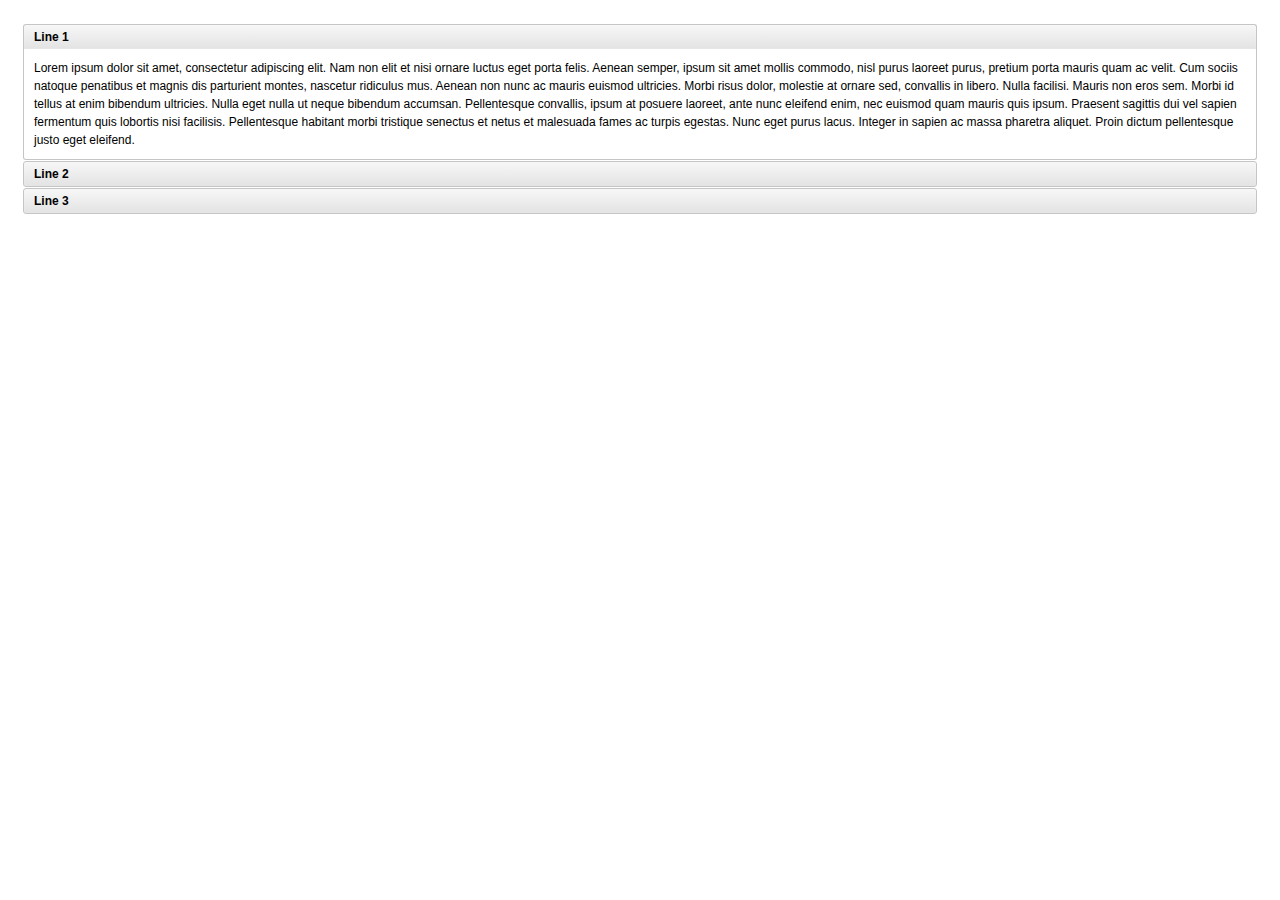
<file: client/static/zino/examples/accordion/collapsible-2.html>
<!DOCTYPE html>
<html lang="en">
    <head>
        <title>Accordion - Zino UI HTML5 framework</title>
        <meta name="description" content="Displays collapsible content panels for presenting information in a limited amount of space.">
        <meta charset="utf-8">
        <meta http-equiv="X-UA-Compatible" content="IE=edge,chrome=1">
        <link rel="stylesheet" href="../../themes/silver/zino.core.css">
        <link rel="stylesheet" href="../../themes/silver/zino.accordion.css">
        <script src="//cdnjs.cloudflare.com/ajax/libs/jquery/1.10.1/jquery.min.js"></script>
        <script src="../../zino.accordion.min.js"></script>
        <script src="http://static.zinoui.com/js/front.min.js"></script>
                <style type="text/css">body{padding: 15px; font: normal 12px Arial, sans-serif;}</style>
    </head>
    <body>
    <div id="accordion">
	<h3>Line 1</h3>
	<div>Lorem ipsum dolor sit amet, consectetur adipiscing elit. Nam non elit et nisi ornare luctus eget porta felis. Aenean semper, ipsum sit amet mollis commodo, nisl purus laoreet purus, pretium porta mauris quam ac velit. Cum sociis natoque penatibus et magnis dis parturient montes, nascetur ridiculus mus. Aenean non nunc ac mauris euismod ultricies. Morbi risus dolor, molestie at ornare sed, convallis in libero. Nulla facilisi. Mauris non eros sem. Morbi id tellus at enim bibendum ultricies. Nulla eget nulla ut neque bibendum accumsan. Pellentesque convallis, ipsum at posuere laoreet, ante nunc eleifend enim, nec euismod quam mauris quis ipsum. Praesent sagittis dui vel sapien fermentum quis lobortis nisi facilisis. Pellentesque habitant morbi tristique senectus et netus et malesuada fames ac turpis egestas. Nunc eget purus lacus. Integer in sapien ac massa pharetra aliquet. Proin dictum pellentesque justo eget eleifend.</div>
	<h3>Line 2</h3>
	<div>Fusce sit amet sapien vitae justo pulvinar posuere quis in libero. Cras ut arcu vitae magna luctus pretium. Sed quis dolor in sem egestas interdum. Nunc pharetra auctor metus, eu sollicitudin nisl tincidunt in. Proin odio turpis, iaculis nec euismod nec, pharetra non augue. Lorem ipsum dolor sit amet, consectetur adipiscing elit. Nunc nulla ipsum, scelerisque non tempus non, dictum vel enim. Aliquam lobortis dolor sit amet massa ullamcorper quis egestas sapien egestas.</div>
	<h3>Line 3</h3>
	<div>...</div>
</div>
<script type="text/javascript">
$(function () {
    $("#accordion").zinoAccordion({
        collapsible: true
    });
});
</script>    </body>
</html>
</file>
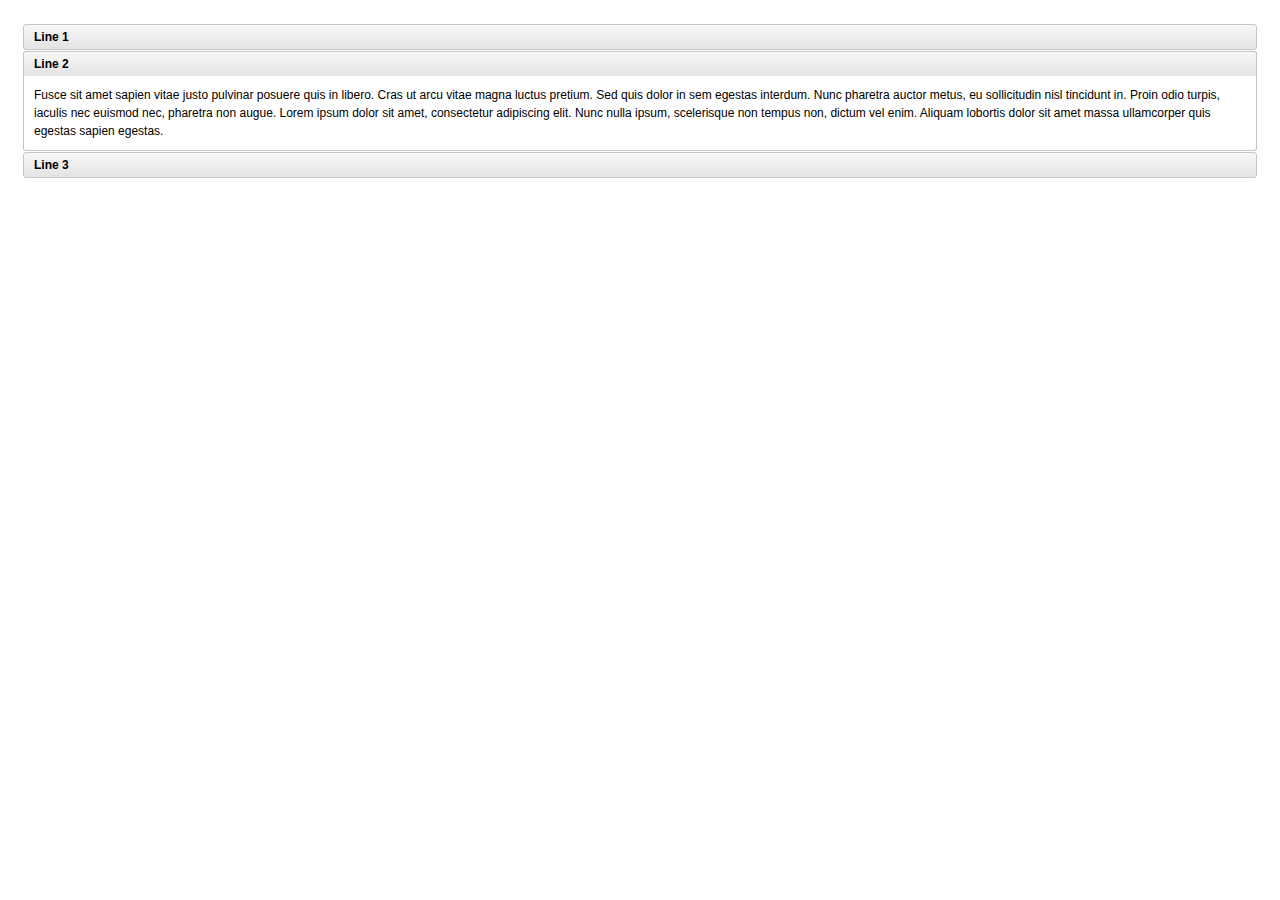
<file: client/static/zino/examples/accordion/custom-3.html>
<!DOCTYPE html>
<html lang="en">
    <head>
        <title>Accordion - Zino UI HTML5 framework</title>
        <meta name="description" content="Displays collapsible content panels for presenting information in a limited amount of space.">
        <meta charset="utf-8">
        <meta http-equiv="X-UA-Compatible" content="IE=edge,chrome=1">
        <link rel="stylesheet" href="../../themes/silver/zino.core.css">
        <link rel="stylesheet" href="../../themes/silver/zino.accordion.css">
        <script src="//cdnjs.cloudflare.com/ajax/libs/jquery/1.10.1/jquery.min.js"></script>
        <script src="../../zino.accordion.min.js"></script>
        <script src="http://static.zinoui.com/js/front.min.js"></script>
                <style type="text/css">body{padding: 15px; font: normal 12px Arial, sans-serif;}</style>
    </head>
    <body>
    <div id="accordion">
    <h1>Line 1</h1>
	<div>Lorem ipsum dolor sit amet, consectetur adipiscing elit. Nam non elit et nisi ornare luctus eget porta felis. Aenean semper, ipsum sit amet mollis commodo, nisl purus laoreet purus, pretium porta mauris quam ac velit. Cum sociis natoque penatibus et magnis dis parturient montes, nascetur ridiculus mus. Aenean non nunc ac mauris euismod ultricies. Morbi risus dolor, molestie at ornare sed, convallis in libero. Nulla facilisi. Mauris non eros sem. Morbi id tellus at enim bibendum ultricies. Nulla eget nulla ut neque bibendum accumsan. Pellentesque convallis, ipsum at posuere laoreet, ante nunc eleifend enim, nec euismod quam mauris quis ipsum. Praesent sagittis dui vel sapien fermentum quis lobortis nisi facilisis. Pellentesque habitant morbi tristique senectus et netus et malesuada fames ac turpis egestas. Nunc eget purus lacus. Integer in sapien ac massa pharetra aliquet. Proin dictum pellentesque justo eget eleifend.</div>
	<h1>Line 2</h1>
	<div>Fusce sit amet sapien vitae justo pulvinar posuere quis in libero. Cras ut arcu vitae magna luctus pretium. Sed quis dolor in sem egestas interdum. Nunc pharetra auctor metus, eu sollicitudin nisl tincidunt in. Proin odio turpis, iaculis nec euismod nec, pharetra non augue. Lorem ipsum dolor sit amet, consectetur adipiscing elit. Nunc nulla ipsum, scelerisque non tempus non, dictum vel enim. Aliquam lobortis dolor sit amet massa ullamcorper quis egestas sapien egestas.</div>
	<h1>Line 3</h1>
	<div>...</div>
</div>
<script type="text/javascript">
$(function () {
    $("#accordion").zinoAccordion({
        active: 1,
        header: "h1"
    });
});
</script>    </body>
</html>
</file>
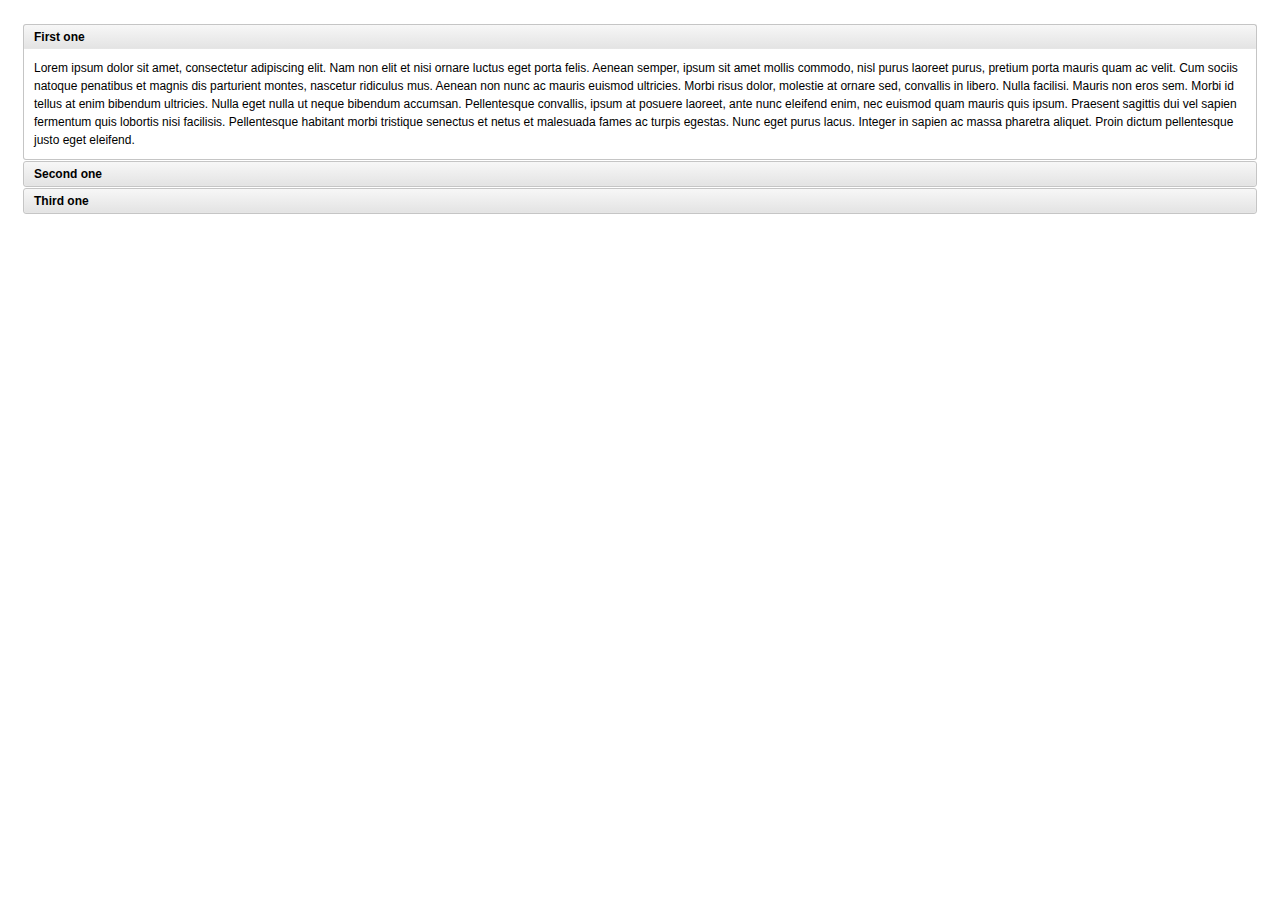
<file: client/static/zino/examples/accordion/default-1.html>
<!DOCTYPE html>
<html lang="en">
    <head>
        <title>Accordion - Zino UI HTML5 framework</title>
        <meta name="description" content="Displays collapsible content panels for presenting information in a limited amount of space.">
        <meta charset="utf-8">
        <meta http-equiv="X-UA-Compatible" content="IE=edge,chrome=1">
        <link rel="stylesheet" href="../../themes/silver/zino.core.css">
        <link rel="stylesheet" href="../../themes/silver/zino.accordion.css">
        <script src="//cdnjs.cloudflare.com/ajax/libs/jquery/1.10.1/jquery.min.js"></script>
        <script src="../../zino.accordion.min.js"></script>
        <script src="http://static.zinoui.com/js/front.min.js"></script>
                <style type="text/css">body{padding: 15px; font: normal 12px Arial, sans-serif;}</style>
    </head>
    <body>
    <div id="accordion">
    <h3>First one</h3>
    <div>Lorem ipsum dolor sit amet, consectetur adipiscing elit. Nam non elit et nisi ornare luctus eget porta felis. Aenean semper, ipsum sit amet mollis commodo, nisl purus laoreet purus, pretium porta mauris quam ac velit. Cum sociis natoque penatibus et magnis dis parturient montes, nascetur ridiculus mus. Aenean non nunc ac mauris euismod ultricies. Morbi risus dolor, molestie at ornare sed, convallis in libero. Nulla facilisi. Mauris non eros sem. Morbi id tellus at enim bibendum ultricies. Nulla eget nulla ut neque bibendum accumsan. Pellentesque convallis, ipsum at posuere laoreet, ante nunc eleifend enim, nec euismod quam mauris quis ipsum. Praesent sagittis dui vel sapien fermentum quis lobortis nisi facilisis. Pellentesque habitant morbi tristique senectus et netus et malesuada fames ac turpis egestas. Nunc eget purus lacus. Integer in sapien ac massa pharetra aliquet. Proin dictum pellentesque justo eget eleifend.</div>
	<h3>Second one</h3>
	<div>Fusce sit amet sapien vitae justo pulvinar posuere quis in libero. Cras ut arcu vitae magna luctus pretium. Sed quis dolor in sem egestas interdum. Nunc pharetra auctor metus, eu sollicitudin nisl tincidunt in. Proin odio turpis, iaculis nec euismod nec, pharetra non augue. Lorem ipsum dolor sit amet, consectetur adipiscing elit. Nunc nulla ipsum, scelerisque non tempus non, dictum vel enim. Aliquam lobortis dolor sit amet massa ullamcorper quis egestas sapien egestas.</div>
	<h3>Third one</h3>
	<div>...</div>
</div>
<script type="text/javascript">
if (document.domain.indexOf('m.') === -1) {
    $(function () {
        $("#accordion").zinoAccordion();
    });
} else {
    $(document).on("pageinit", "#examples", function () {
        $("#accordion").zinoAccordion();
    });
}
</script>    </body>
</html>
</file>
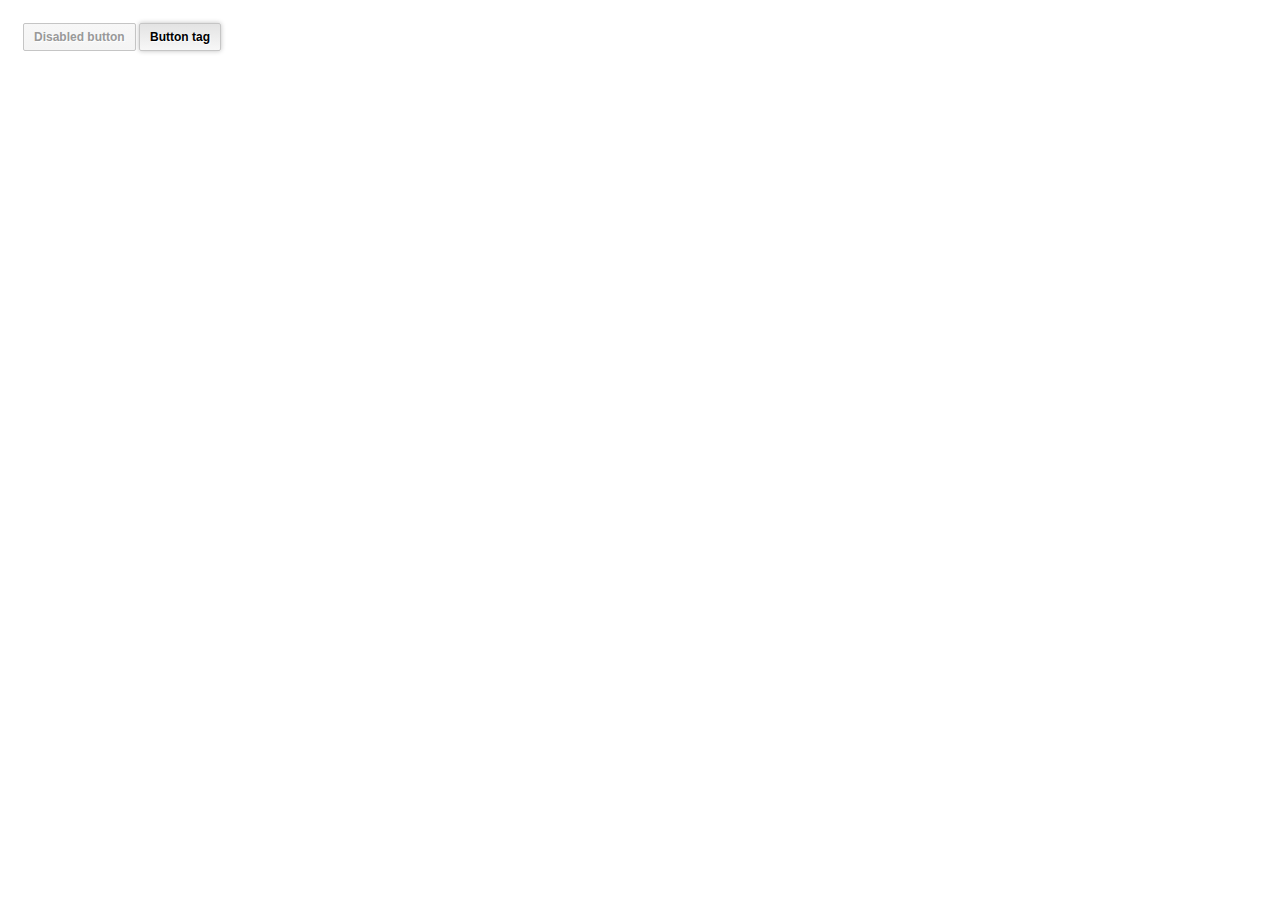
<file: client/static/zino/examples/button/default-1.html>
<!DOCTYPE html>
<html lang="en">
    <head>
        <title>Button - Zino UI HTML5 framework</title>
        <meta name="description" content="Enhances a form with themable buttons.">
        <meta charset="utf-8">
        <meta http-equiv="X-UA-Compatible" content="IE=edge,chrome=1">
        <link rel="stylesheet" href="../../themes/silver/zino.core.css">
        <link rel="stylesheet" href="../../themes/silver/zino.button.css">
        <script src="//cdnjs.cloudflare.com/ajax/libs/jquery/1.10.1/jquery.min.js"></script>
        <script src="../../zino.button.min.js"></script>
        <script src="http://static.zinoui.com/js/front.min.js"></script>
                <style type="text/css">body{padding: 15px; font: normal 12px Arial, sans-serif;}</style>
    </head>
    <body>
    <form action="" method="get">
    <button type="button" id="btnTagDisabled" tabindex="1" disabled="disabled">Disabled button</button>
    <button type="button" id="btnTag" tabindex="2">Button tag</button>   
</form>

<script type="text/javascript">
$(function () {
    $("#btnTagDisabled").zinoButton({
        disabled: true
    });
    $("#btnTag").zinoButton({
        pressed: true
    });
});
</script>    </body>
</html>
</file>
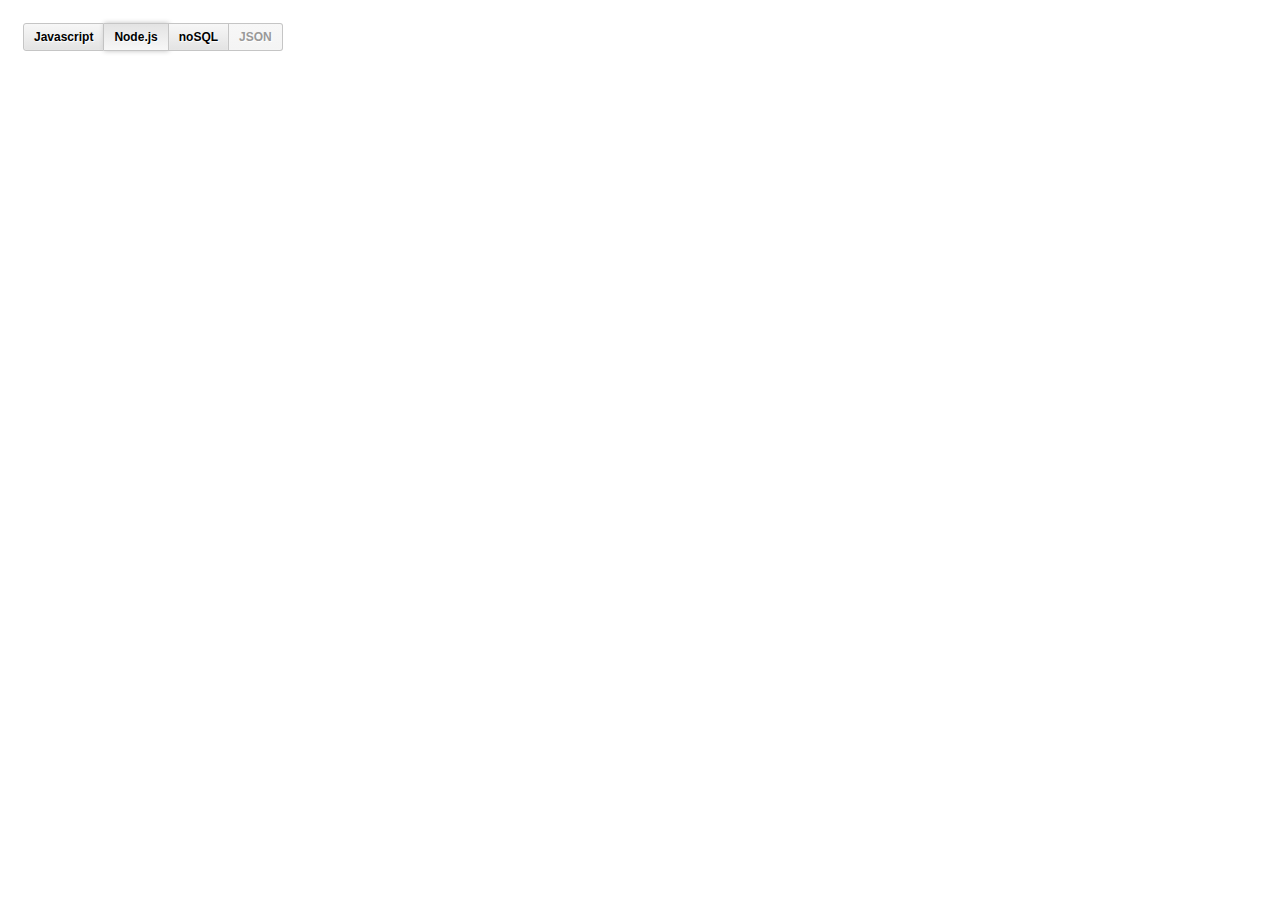
<file: client/static/zino/examples/buttonset/buttonset-3.html>
<!DOCTYPE html>
<html lang="en">
    <head>
        <title>Buttonset - Zino UI HTML5 framework</title>
        <meta name="description" content="Enhances a form with themable buttonsets.">
        <meta charset="utf-8">
        <meta http-equiv="X-UA-Compatible" content="IE=edge,chrome=1">
        <link rel="stylesheet" href="../../themes/silver/zino.core.css">
        <link rel="stylesheet" href="../../themes/silver/zino.buttonset.css">
        <script src="//cdnjs.cloudflare.com/ajax/libs/jquery/1.10.1/jquery.min.js"></script>
        <script src="../../zino.buttonset.min.js"></script>
        <script src="http://static.zinoui.com/js/front.min.js"></script>
                <style type="text/css">body{padding: 15px; font: normal 12px Arial, sans-serif;}</style>
    </head>
    <body>
    <form action="" method="get">
    <input type="checkbox" name="lang[]" id="javascript" value="1" tabindex="9" />
	<label for="javascript">Javascript</label>
	<input type="checkbox" name="lang[]" id="nodejs" value="2" checked="checked" tabindex="10" />
	<label for="nodejs">Node.js</label>
	<input type="checkbox" name="lang[]" id="nosql" value="3" tabindex="11" />
	<label for="nosql">noSQL</label>
	<input type="checkbox" name="lang[]" id="json" value="4" tabindex="12" disabled="disabled" />
	<label for="json">JSON</label>
</form>

<script type="text/javascript">
$(function () {
    $("input[name='lang[]']").zinoButtonset();
});
</script>    </body>
</html>
</file>
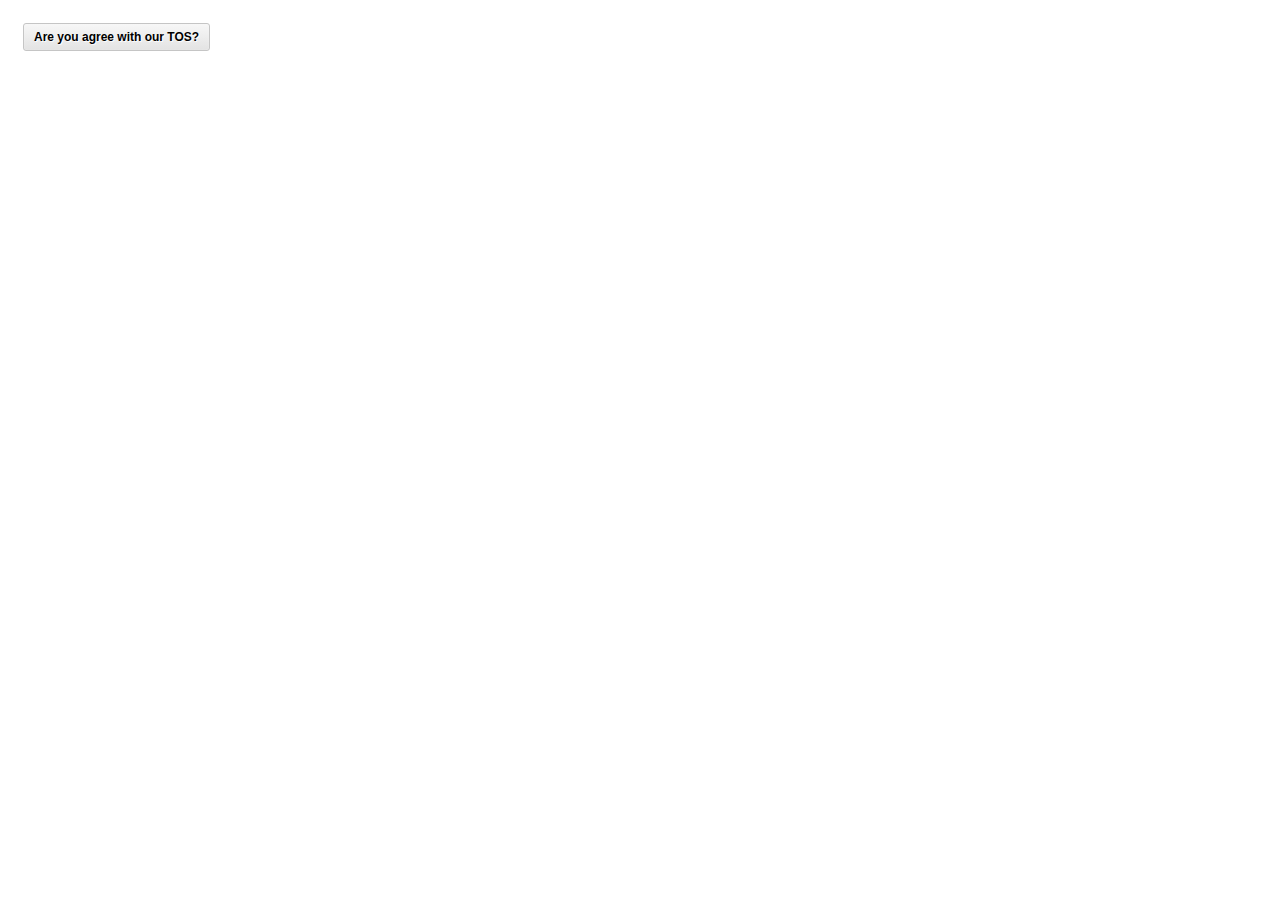
<file: client/static/zino/examples/buttonset/checkbox-2.html>
<!DOCTYPE html>
<html lang="en">
    <head>
        <title>Buttonset - Zino UI HTML5 framework</title>
        <meta name="description" content="Enhances a form with themable buttonsets.">
        <meta charset="utf-8">
        <meta http-equiv="X-UA-Compatible" content="IE=edge,chrome=1">
        <link rel="stylesheet" href="../../themes/silver/zino.core.css">
        <link rel="stylesheet" href="../../themes/silver/zino.buttonset.css">
        <script src="//cdnjs.cloudflare.com/ajax/libs/jquery/1.10.1/jquery.min.js"></script>
        <script src="../../zino.buttonset.min.js"></script>
        <script src="http://static.zinoui.com/js/front.min.js"></script>
                <style type="text/css">body{padding: 15px; font: normal 12px Arial, sans-serif;}</style>
    </head>
    <body>
    <form action="" method="get">
    <input type="checkbox" name="agree" id="agree" value="1" tabindex="8" />
    <label for="agree">Are you agree with our TOS?</label>
</form>

<script type="text/javascript">
$(function () {
    $("#agree").zinoButtonset();
});
</script>    </body>
</html>
</file>
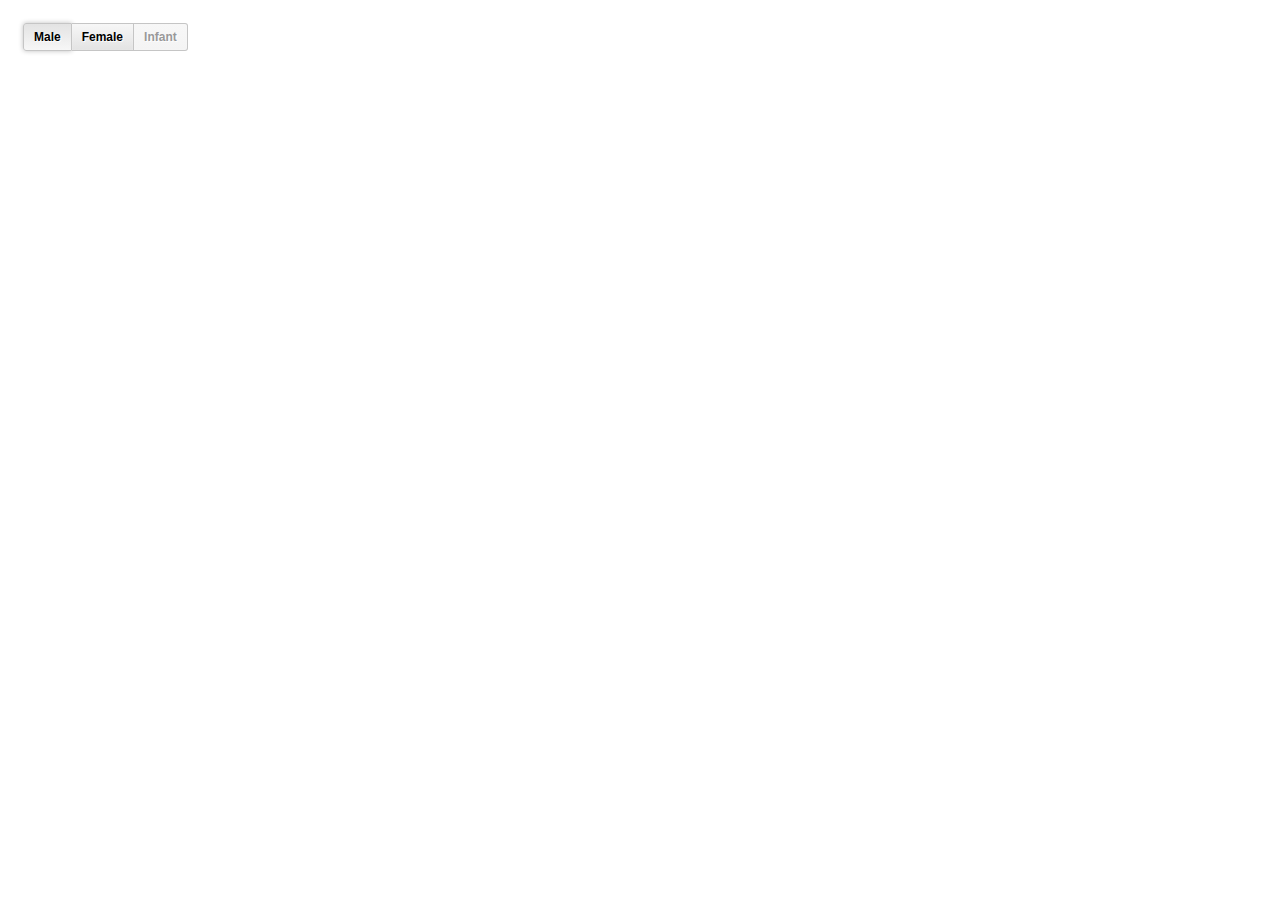
<file: client/static/zino/examples/buttonset/radio-1.html>
<!DOCTYPE html>
<html lang="en">
    <head>
        <title>Buttonset - Zino UI HTML5 framework</title>
        <meta name="description" content="Enhances a form with themable buttonsets.">
        <meta charset="utf-8">
        <meta http-equiv="X-UA-Compatible" content="IE=edge,chrome=1">
        <link rel="stylesheet" href="../../themes/silver/zino.core.css">
        <link rel="stylesheet" href="../../themes/silver/zino.buttonset.css">
        <script src="//cdnjs.cloudflare.com/ajax/libs/jquery/1.10.1/jquery.min.js"></script>
        <script src="../../zino.buttonset.min.js"></script>
        <script src="http://static.zinoui.com/js/front.min.js"></script>
                <style type="text/css">body{padding: 15px; font: normal 12px Arial, sans-serif;}</style>
    </head>
    <body>
    <form action="" method="get"> 
    <input type="radio" name="sex" id="sex_male" value="male" checked="checked" tabindex="5" />
    <label for="sex_male">Male</label>
	<input type="radio" name="sex" id="sex_female" value="female" tabindex="6" />
	<label for="sex_female">Female</label>
	<input type="radio" name="sex" id="sex_infant" value="infant" tabindex="7" disabled="disabled" />
	<label for="sex_infant">Infant</label>
</form>

<script type="text/javascript">
$(function () {
    $("input[name='sex']").zinoButtonset();
});
</script>    </body>
</html>
</file>
<file: client/static/zino/themes/silver/zino.core.css>
/*!
 * ZinoUI v1.5 (http://zinoui.com)
 * Copyright 2012-2015 Dimitar Ivanov. All Rights Reserved.
 * 
 * Zino UI commercial licenses may be obtained at http://zinoui.com/license
 * If you do not own a commercial license, this file shall be governed by the
 * GNU General Public License (GPL) version 3.
 * For GPL requirements, please review: http://www.gnu.org/copyleft/gpl.html
 */
.zui-unselectable{
	-webkit-touch-callout: none;
	-webkit-user-select: none;
	-khtml-user-select: none;
	-moz-user-select: none;
	-ms-user-select: none;
	user-select: none;
}
</file>
<file: client/static/zino/themes/silver/zino.accordion.css>
/*!
 * ZinoUI v1.5 (http://zinoui.com)
 * Copyright 2012-2015 Dimitar Ivanov. All Rights Reserved.
 * 
 * Zino UI commercial licenses may be obtained at http://zinoui.com/license
 * If you do not own a commercial license, this file shall be governed by the
 * GNU General Public License (GPL) version 3.
 * For GPL requirements, please review: http://www.gnu.org/copyleft/gpl.html
 */
.zui-accordion{}
.zui-accordion-title{
	background: #F7F7F7; /* Old browsers */
	background: -moz-linear-gradient(top,  #F7F7F7 0%, #e3e3e3 100%); /* FF3.6+ */
	background: -webkit-gradient(linear, left top, left bottom, color-stop(0%,#F7F7F7), color-stop(100%,#e3e3e3)); /* Chrome,Safari4+ */
	background: -webkit-linear-gradient(top,  #F7F7F7 0%,#e3e3e3 100%); /* Chrome10+,Safari5.1+ */
	background: -o-linear-gradient(top,  #F7F7F7 0%,#e3e3e3 100%); /* Opera 11.10+ */
	background: -ms-linear-gradient(top,  #F7F7F7 0%,#e3e3e3 100%); /* IE10+ */
	background: linear-gradient(to bottom,  #F7F7F7 0%,#e3e3e3 100%); /* W3C */
	filter: progid:DXImageTransform.Microsoft.gradient( startColorstr='#F7F7F7', endColorstr='#e3e3e3',GradientType=0 ); /* IE6-9 */
	border: 1px solid #C5C5C5;
	-moz-border-radius: 3px;
	-webkit-border-radius: 3px;
	border-radius: 3px;
	-moz-box-shadow: inset 0 0 1px #fff;
	-webkit-box-shadow: inset 0 0 1px #fff;
	box-shadow: inset 0 0 1px #fff;
	color: #000;
	cursor: pointer;
	font: bold 12px Arial, sans-serif;
	padding: 5px 10px;
	margin: 1px 0 0;
}
.zui-accordion-content{
	background: #fff;
	border-left: solid 1px #C5C5C5;
	border-right: solid 1px #C5C5C5;
	border-bottom: solid 1px #C5C5C5;
	-webkit-border-bottom-right-radius: 3px;
	-webkit-border-bottom-left-radius: 3px;
	-moz-border-radius-bottomright: 3px;
	-moz-border-radius-bottomleft: 3px;
	border-bottom-right-radius: 3px;
	border-bottom-left-radius: 3px;
	color: #000;
	font: normal 12px/18px Arial, sans-serif;
	padding: 10px;
}
[aria-selected="true"] {
	border-bottom: none;
	-webkit-border-bottom-left-radius: 0;
	-webkit-border-bottom-right-radius: 0;
	-moz-border-radius-bottomleft: 0;
	-moz-border-radius-bottomright: 0;
	border-bottom-left-radius: 0;
	border-bottom-right-radius: 0;
}
</file>
<file: client/static/zino/themes/silver/zino.button.css>
/*!
 * ZinoUI v1.5 (http://zinoui.com)
 * Copyright 2012-2015 Dimitar Ivanov. All Rights Reserved.
 * 
 * Zino UI commercial licenses may be obtained at http://zinoui.com/license
 * If you do not own a commercial license, this file shall be governed by the
 * GNU General Public License (GPL) version 3.
 * For GPL requirements, please review: http://www.gnu.org/copyleft/gpl.html
 */
.zui-button{
	border: solid 1px #C5C5C5;
	-moz-box-shadow: inset 0 0 1px #fff;
	-webkit-box-shadow: inset 0 0 1px #fff;
	box-shadow: inset 0 0 1px #fff;
	-moz-border-radius: 2px;
	-webkit-border-radius: 2px;
	border-radius: 2px;
	color: #000;
	cursor: pointer;
	display: inline-block;
	font-weight: bold;
	font-family: Arial, sans-serif;
	font-size: 12px;
	line-height: 20px;
	outline: none;
	padding: 3px 10px;
	text-align: left;
	text-decoration: none;
	text-shadow: 1px 1px 1px #fff;
	white-space: nowrap;
	width: auto;
	height: auto;
}
.zui-button::-moz-focus-inner {
    padding: 0;
    border: 0
}
.zui-button:link,
.zui-button:visited{
	background: #F7F7F7; /* Old browsers */
	background: -moz-linear-gradient(top,  #F7F7F7 0%, #e3e3e3 100%); /* FF3.6+ */
	background: -webkit-gradient(linear, left top, left bottom, color-stop(0%,#F7F7F7), color-stop(100%,#e3e3e3)); /* Chrome,Safari4+ */
	background: -webkit-linear-gradient(top,  #F7F7F7 0%,#e3e3e3 100%); /* Chrome10+,Safari5.1+ */
	background: -o-linear-gradient(top,  #F7F7F7 0%,#e3e3e3 100%); /* Opera 11.10+ */
	background: -ms-linear-gradient(top,  #F7F7F7 0%,#e3e3e3 100%); /* IE10+ */
	background: linear-gradient(to bottom,  #F7F7F7 0%,#e3e3e3 100%); /* W3C */
	filter: progid:DXImageTransform.Microsoft.gradient( startColorstr='#F7F7F7', endColorstr='#e3e3e3',GradientType=0 ); /* IE6-9 */
	color: #000;
	text-decoration: none;
}
.zui-button:hover{
	background: #f7f7f7; /* Old browsers */
	background: -moz-linear-gradient(top,  #f7f7f7 0%, #f2f2f2 100%); /* FF3.6+ */
	background: -webkit-gradient(linear, left top, left bottom, color-stop(0%,#f7f7f7), color-stop(100%,#f2f2f2)); /* Chrome,Safari4+ */
	background: -webkit-linear-gradient(top,  #f7f7f7 0%,#f2f2f2 100%); /* Chrome10+,Safari5.1+ */
	background: -o-linear-gradient(top,  #f7f7f7 0%,#f2f2f2 100%); /* Opera 11.10+ */
	background: -ms-linear-gradient(top,  #f7f7f7 0%,#f2f2f2 100%); /* IE10+ */
	background: linear-gradient(to bottom,  #f7f7f7 0%,#f2f2f2 100%); /* W3C */
	filter: progid:DXImageTransform.Microsoft.gradient( startColorstr='#f7f7f7', endColorstr='#f2f2f2',GradientType=0 ); /* IE6-9 */
	color: #000;
	text-decoration: none;
}
[aria-pressed="true"],
[aria-checked="true"],
.zui-button:focus{
	box-shadow: 0 0 5px #C0C0C0;
}
[aria-pressed="true"],
[aria-checked="true"],
.zui-button:active{
	background: #e3e3e3; /* Old browsers */
	background: -moz-linear-gradient(top,  #e3e3e3 0%, #f7f7f7 100%); /* FF3.6+ */
	background: -webkit-gradient(linear, left top, left bottom, color-stop(0%,#e3e3e3), color-stop(100%,#f7f7f7)); /* Chrome,Safari4+ */
	background: -webkit-linear-gradient(top,  #e3e3e3 0%,#f7f7f7 100%); /* Chrome10+,Safari5.1+ */
	background: -o-linear-gradient(top,  #e3e3e3 0%,#f7f7f7 100%); /* Opera 11.10+ */
	background: -ms-linear-gradient(top,  #e3e3e3 0%,#f7f7f7 100%); /* IE10+ */
	background: linear-gradient(to bottom,  #e3e3e3 0%,#f7f7f7 100%); /* W3C */
	filter: progid:DXImageTransform.Microsoft.gradient( startColorstr='#e3e3e3', endColorstr='#f7f7f7',GradientType=0 ); /* IE6-9 */
}
[aria-disabled="true"],
[aria-disabled="true"]:hover{
	background: #F7F7F7; /* Old browsers */
	background: -moz-linear-gradient(top,  #F7F7F7 0%, #f4f4f4 100%); /* FF3.6+ */
	background: -webkit-gradient(linear, left top, left bottom, color-stop(0%,#F7F7F7), color-stop(100%,#f4f4f4)); /* Chrome,Safari4+ */
	background: -webkit-linear-gradient(top,  #F7F7F7 0%,#f4f4f4 100%); /* Chrome10+,Safari5.1+ */
	background: -o-linear-gradient(top,  #F7F7F7 0%,#f4f4f4 100%); /* Opera 11.10+ */
	background: -ms-linear-gradient(top,  #F7F7F7 0%,#f4f4f4 100%); /* IE10+ */
	background: linear-gradient(to bottom,  #F7F7F7 0%,#f4f4f4 100%); /* W3C */
	filter: progid:DXImageTransform.Microsoft.gradient( startColorstr='#F7F7F7', endColorstr='#f4f4f4',GradientType=0 ); /* IE6-9 */
	
	color: #999;
	cursor: default;
}
</file>
<file: client/static/zino/themes/silver/zino.buttonset.css>
/*!
 * ZinoUI v1.5 (http://zinoui.com)
 * Copyright 2012-2015 Dimitar Ivanov. All Rights Reserved.
 * 
 * Zino UI commercial licenses may be obtained at http://zinoui.com/license
 * If you do not own a commercial license, this file shall be governed by the
 * GNU General Public License (GPL) version 3.
 * For GPL requirements, please review: http://www.gnu.org/copyleft/gpl.html
 */
.zui-buttonset{
	border-top: solid 1px #C5C5C5;
	border-bottom: solid 1px #C5C5C5;
	border-right: solid 1px #C5C5C5;
	-moz-box-shadow: inset 0 0 1px #fff;
	-webkit-box-shadow: inset 0 0 1px #fff;
	box-shadow: inset 0 0 1px #fff;
	color: #000;
	cursor: pointer;
	float: left;
	font-weight: bold;
	font-family: Arial, sans-serif;
	font-size: 12px;
	line-height: 20px;
	outline: none;
	padding: 3px 10px;
	text-align: center;
	text-shadow: 1px 1px 1px #fff;
	white-space: nowrap;
	
	background: #F7F7F7; /* Old browsers */
	background: -moz-linear-gradient(top,  #F7F7F7 0%, #e3e3e3 100%); /* FF3.6+ */
	background: -webkit-gradient(linear, left top, left bottom, color-stop(0%,#F7F7F7), color-stop(100%,#e3e3e3)); /* Chrome,Safari4+ */
	background: -webkit-linear-gradient(top,  #F7F7F7 0%,#e3e3e3 100%); /* Chrome10+,Safari5.1+ */
	background: -o-linear-gradient(top,  #F7F7F7 0%,#e3e3e3 100%); /* Opera 11.10+ */
	background: -ms-linear-gradient(top,  #F7F7F7 0%,#e3e3e3 100%); /* IE10+ */
	background: linear-gradient(to bottom,  #F7F7F7 0%,#e3e3e3 100%); /* W3C */
	filter: progid:DXImageTransform.Microsoft.gradient( startColorstr='#F7F7F7', endColorstr='#e3e3e3',GradientType=0 ); /* IE6-9 */
}
.zui-buttonset-left{
	-moz-border-radius-topleft: 3px;
	-moz-border-radius-bottomleft: 3px;
	-webkit-border-top-left-radius: 3px;
	-webkit-border-bottom-left-radius: 3px;
	border-top-left-radius: 3px;
	border-bottom-left-radius: 3px;
	border-left: solid 1px #C5C5C5;
}
.zui-buttonset-right{
	-moz-border-radius-topright: 3px;
	-moz-border-radius-bottomright: 3px;
	-webkit-border-top-right-radius: 3px;
	-webkit-border-bottom-right-radius: 3px;
	border-top-right-radius: 3px;
	border-bottom-right-radius: 3px;
}
.zui-buttonset-hidden{
	display: none;
	position: absolute !important;
}
.zui-buttonset:hover{
	background: #f7f7f7; /* Old browsers */
	background: -moz-linear-gradient(top,  #f7f7f7 0%, #f2f2f2 100%); /* FF3.6+ */
	background: -webkit-gradient(linear, left top, left bottom, color-stop(0%,#f7f7f7), color-stop(100%,#f2f2f2)); /* Chrome,Safari4+ */
	background: -webkit-linear-gradient(top,  #f7f7f7 0%,#f2f2f2 100%); /* Chrome10+,Safari5.1+ */
	background: -o-linear-gradient(top,  #f7f7f7 0%,#f2f2f2 100%); /* Opera 11.10+ */
	background: -ms-linear-gradient(top,  #f7f7f7 0%,#f2f2f2 100%); /* IE10+ */
	background: linear-gradient(to bottom,  #f7f7f7 0%,#f2f2f2 100%); /* W3C */
	filter: progid:DXImageTransform.Microsoft.gradient( startColorstr='#f7f7f7', endColorstr='#f2f2f2',GradientType=0 ); /* IE6-9 */
	color: #000;
	text-decoration: none;
}
[aria-pressed="true"],
[aria-checked="true"],
.zui-buttonset:focus{
	box-shadow: 0 0 5px #C0C0C0;
}
[aria-pressed="true"],
[aria-checked="true"],
.zui-buttonset:active{
	background: #e3e3e3; /* Old browsers */
	background: -moz-linear-gradient(top,  #e3e3e3 0%, #f7f7f7 100%); /* FF3.6+ */
	background: -webkit-gradient(linear, left top, left bottom, color-stop(0%,#e3e3e3), color-stop(100%,#f7f7f7)); /* Chrome,Safari4+ */
	background: -webkit-linear-gradient(top,  #e3e3e3 0%,#f7f7f7 100%); /* Chrome10+,Safari5.1+ */
	background: -o-linear-gradient(top,  #e3e3e3 0%,#f7f7f7 100%); /* Opera 11.10+ */
	background: -ms-linear-gradient(top,  #e3e3e3 0%,#f7f7f7 100%); /* IE10+ */
	background: linear-gradient(to bottom,  #e3e3e3 0%,#f7f7f7 100%); /* W3C */
	filter: progid:DXImageTransform.Microsoft.gradient( startColorstr='#e3e3e3', endColorstr='#f7f7f7',GradientType=0 ); /* IE6-9 */
}
[aria-disabled="true"],
[aria-disabled="true"]:hover{
	background: #F7F7F7; /* Old browsers */
	background: -moz-linear-gradient(top,  #F7F7F7 0%, #f4f4f4 100%); /* FF3.6+ */
	background: -webkit-gradient(linear, left top, left bottom, color-stop(0%,#F7F7F7), color-stop(100%,#f4f4f4)); /* Chrome,Safari4+ */
	background: -webkit-linear-gradient(top,  #F7F7F7 0%,#f4f4f4 100%); /* Chrome10+,Safari5.1+ */
	background: -o-linear-gradient(top,  #F7F7F7 0%,#f4f4f4 100%); /* Opera 11.10+ */
	background: -ms-linear-gradient(top,  #F7F7F7 0%,#f4f4f4 100%); /* IE10+ */
	background: linear-gradient(to bottom,  #F7F7F7 0%,#f4f4f4 100%); /* W3C */
	filter: progid:DXImageTransform.Microsoft.gradient( startColorstr='#F7F7F7', endColorstr='#f4f4f4',GradientType=0 ); /* IE6-9 */
	
	color: #999;
	cursor: default;
}
</file>
